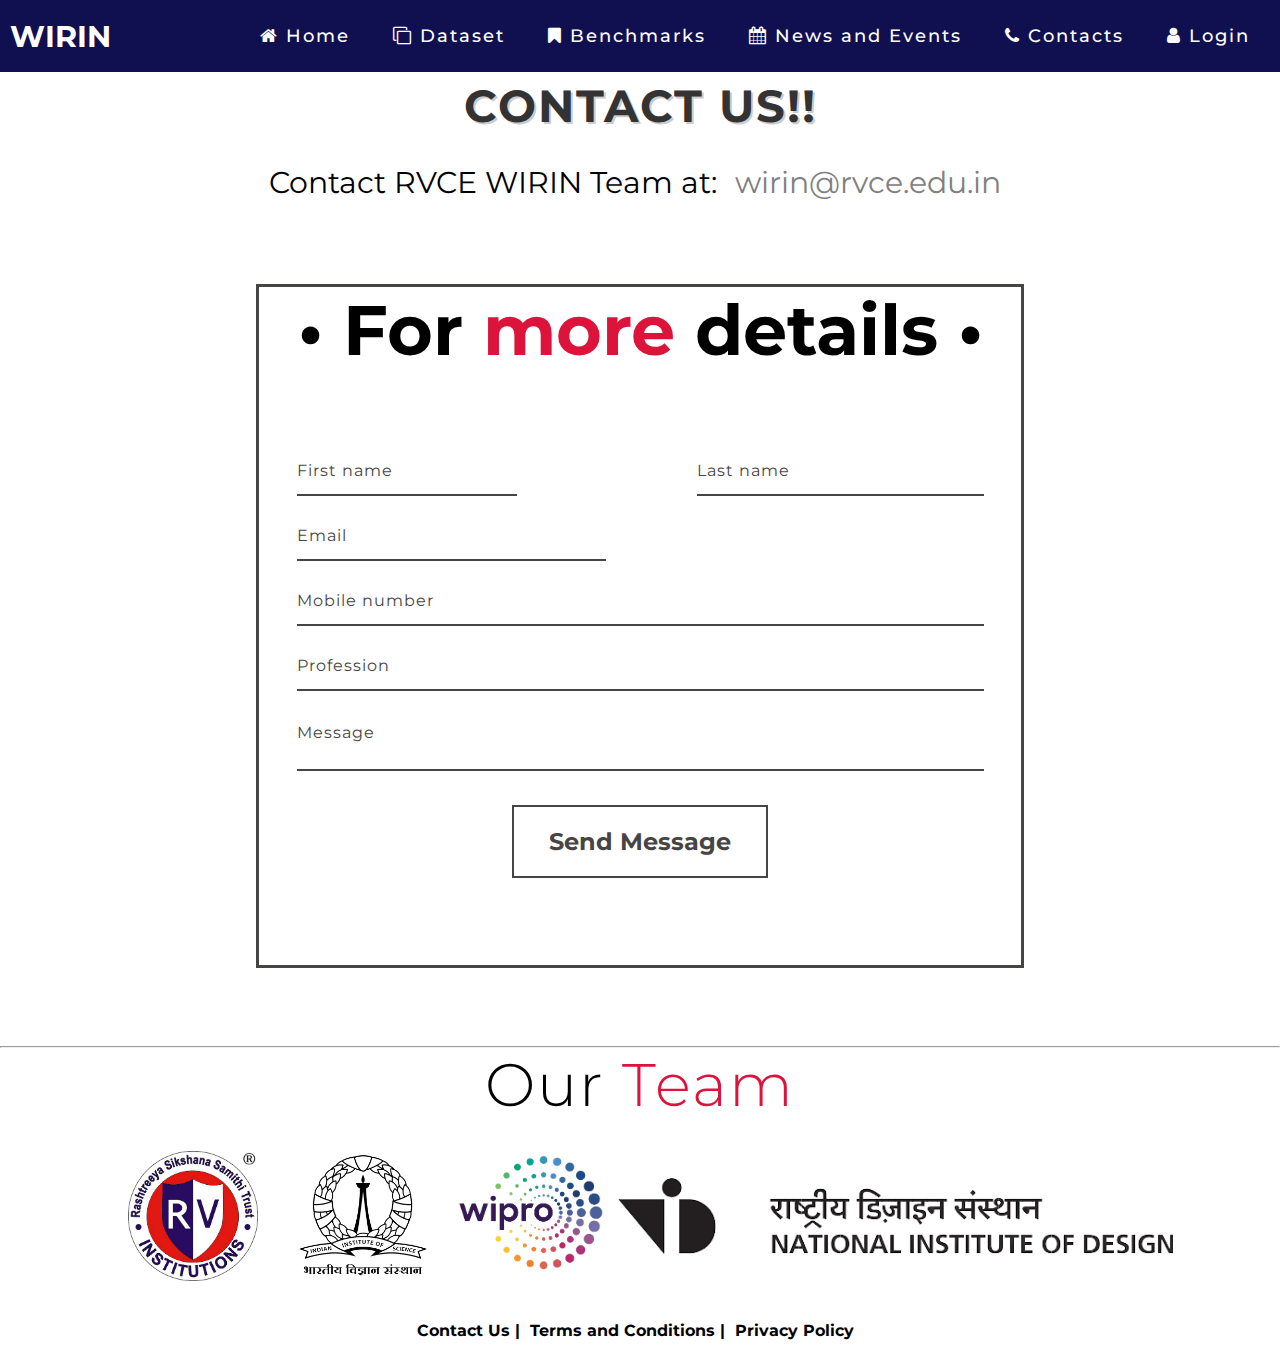
<file: contacts.html>
<!DOCTYPE html>
<html lang="en">

<head>
  <meta charset="UTF-8">
  <!-- <meta name="viewport" content="width=device-width, initial-scale=1.0"> -->
  <link rel="stylesheet" href="https://cdnjs.cloudflare.com/ajax/libs/font-awesome/4.7.0/css/font-awesome.min.css">
  <link
      rel="stylesheet"
      href="https://cdn.jsdelivr.net/npm/swiper/swiper-bundle.min.css"
    />
  <link rel="stylesheet" href="css/contacts.css">
  <title>Contact us!</title>
</head>

<body>
    
      
  <!-- Header -->
  <section id="header">
    <div class="header container2">
      <div class="nav-bar">
        <div class="brand">
          <a href="#hero">
            <h1>WIRIN<span></span></h1>
          </a>
        </div>
        <div class="nav-list">
          <!-- <div class="hamburger">
            <div class="bar"></div>
          </div> -->
          <ul>
            <li><a href="index.html" data-after="Home"><i class = "fa fa-home"></i>  Home</a></li>
            <!-- <li><a href="details.html" data-after="Service"><i class = "fa fa-clone"></i>  Dataset</a> -->
            <li><a href = "#"><i class = "fa fa-clone"></i>   Dataset</a>
              <div class = "sub_menu" id = "abc">
                  <ul>
                      <li><a href = "details.html">Details</a></li><br>
                      <li><a href = "download.html">Download</a></li>
                  </ul>
              </div>
              </li>
            <li><a href="#projects" data-after="Projects"><i class = "fa fa-bookmark"></i>  Benchmarks</a></li>
            <li><a href="#about" data-after="About"><i class = "fa fa-calendar"></i>  News and Events</a></li>
            <li><a href="#contact" data-after="Contact"><i class = "fa fa-phone"></i>  Contacts</a></li>
            <li><a href="login.html" data-after="Contact"><i class = "fa fa-user"></i>  Login</a></li>
          </ul>
        </div>
      </div>
    </div>
  </section>
  <!-- End Header -->
<br><br><br><br><br><br>
  <h1 style="font-size: 45px; text-transform: uppercase; text-align: center; color: #333; text-shadow: 2px 2px #ccc; letter-spacing: 2px;">
    Contact us!!
   </h1>
   <br><br>
   <div class="center-text">
    <span>Contact RVCE WIRIN Team at:   <a href="mailto:wirin@rvce.edu.in" class="button">wirin@rvce.edu.in</a></span>
  </div>
  <!-- Hero Section  -->
  <!-- <section id="hero">
    <div class="hero container2">
      <div>
        <h1>National <span></span></h1>
        <h1>Dataset <span></span></h1>
        <a href="#projects" type="button" class="cta">About us</a>
      </div>
    </div>
  </section> -->
  <!-- End Hero Section  -->
  <!-- <p>Want to check out and download the datasets directly? <a href = "download.html">Download</a></p> -->
  <br><br><br><br><br><br>
  
  <div id="container_form">
    <h1 style="text-align: center; font-size: 70px;">&bull; For <span style="color: crimson;">more</span> details &bull;</h1>
    
    <!-- <div class="icon_wrapper">
      <svg class="icon" viewBox="0 0 145.192 145.192">
        <path d="M126.82,32.694c-2.804,0-5.08,2.273-5.08,5.075v2.721c-1.462,0-2.646,1.185-2.646,2.647v1.995    c0,1.585,1.286,2.873,2.874,2.873h20.577c1.462,0,2.646-1.185,2.646-2.647v-3.041c0-1.009-0.816-1.825-1.823-1.825v-2.722    c0-2.802-2.276-5.075-5.079-5.075h-1.985v-3.829c0-3.816-3.095-6.912-6.913-6.912h-0.589h-20.45c0-2.67-2.164-4.835-4.833-4.835    H56.843c-2.67,0-4.835,2.165-4.835,4.835H34.356v-3.384h-9.563v3.384v1.178h-7.061v1.416c-2.67,0.27-10.17,1.424-13.882,5.972    c-1.773,2.17-2.44,4.791-1.983,7.793c0.463,3.043,1.271,6.346,2.128,9.841c2.354,9.616,5.024,20.515,0.549,28.077    C2.647,79.44-3.125,90.589,2.201,99.547c4.123,6.935,13.701,10.44,28.5,10.44c1.186,0,2.405-0.023,3.658-0.068v9.028h-0.296    c-2.516,0-4.558,2.039-4.558,4.558v4.566h100.04v-4.564c0-2.519-2.039-4.558-4.558-4.558h-0.297V84.631h0.297    c2.519,0,4.558-2.037,4.558-4.556v-0.009c0-2.516-2.039-4.556-4.556-4.556l-36.786-0.009V61.973c0-2.193-1.777-3.971-3.972-3.971    v-4.711h0.456c1.629,0,2.952-1.32,2.952-2.949h14.227V34.459h1.658c2.672,0,4.834-2.165,4.834-4.834h20.45v3.069H126.82z     M34.06,75.511c-2.518,0-4.558,2.04-4.558,4.556v0.009c0,2.519,2.042,4.556,4.558,4.556h0.296v24.12l-0.042-1.168    c-15.994,0.574-26.122-2.523-30.106-9.229C-0.464,90.5,4.822,80.347,6.55,77.423c4.964-8.382,2.173-19.774-0.29-29.825    c-0.843-3.442-1.639-6.696-2.088-9.638c-0.354-2.35,0.129-4.3,1.484-5.958c3.029-3.714,9.509-4.805,12.076-5.1v1.233h7.061v1.49    v2.684c-2.403,1.114-4.153,2.997-4.676,5.237H18.15c-0.584,0-1.056,0.474-1.056,1.056v0.83c0,0.584,0.475,1.056,1.056,1.056h1.984    c0.561,2.18,2.304,3.999,4.658,5.092v0.029c0,0-2.282,20.823,16.479,22.099v1.102c0,1.177,0.955,2.133,2.133,2.133h3.297    c1.178,0,2.133-0.956,2.133-2.133V50.135c0-1.177-0.955-2.132-2.133-2.132h-3.297c-1.178,0-2.133,0.955-2.133,2.132    c-1.575-0.235-5.532-1.17-6.635-4.547c2.36-1.092,4.109-2.913,4.669-5.097h1.308c0.722,0,1.309-0.584,1.309-1.308v-0.578    c0-0.584-0.475-1.056-1.056-1.056h-1.539c-0.542-2.332-2.416-4.271-4.968-5.363v-2.559h17.651c0,2.67,2.166,4.835,4.836,4.835 h2.392v15.88h13.639c0,1.629,1.321,2.949,2.951,2.949h0.899v4.711c-2.194,0-3.972,1.778-3.972,3.971v13.529L34.06,75.511z     M95.188,101.78c0,8.655-7.012,15.665-15.664,15.665c-8.653,0-15.667-7.01-15.667-15.665c0-8.647,7.014-15.664,15.667-15.664    C88.177,86.116,95.188,93.132,95.188,101.78z M97.189,45.669h-9.556c0-0.896-0.726-1.62-1.619-1.62H74.494    c-0.896,0-1.621,0.727-1.621,1.62h-8.967v-11.21h33.283V45.669z"></path>
        <path d="M70.865,101.78c0,4.774,3.886,8.657,8.66,8.657c4.774,0,8.657-3.883,8.657-8.657c0-4.773-3.883-8.656-8.657-8.656    C74.751,93.124,70.865,97.006,70.865,101.78z"></path>
      </svg>
    </div> -->
    <form action="https://formsubmit.co/your@email.com" method="post" id="contact_form">
      <div class="fname">
        <label for="fname"></label>
        <input type="text" placeholder="First name" name="fname" id="name_input" required>
      </div>
      <div class="lname">
        <label for="lname"></label>
        <input type="text" placeholder="Last name" name="lname" id="name_input" required>
      </div>
      <div class="email">
        <label for="email"></label>
        <input type="email" placeholder="Email" name="email" id="email_input" required>
      </div>
      <div class="telephone">
        <label for="name"></label>
        <input type="text" placeholder="Mobile number" name="telephone" id="telephone_input" required>
      </div>
      <div class="profession">
        <label for="profession"></label>
        <input type="text" placeholder="Profession" name="profession" id="profession" required>
      </div>
      <!-- <div class="subject">
        <label for="subject"></label>
        <select placeholder="Subject line" name="subject" id="subject_input" required>
          <option disabled hidden selected>Subject line</option>
          <option style="padding-bottom: 10px;">Regarding Downloads</option>
          <br />
          <option>About organisation</option>
          <br />
          <option>Doubt</option>
        </select>
      </div> -->
      <div class="message">
        <label for="message"></label>
        <textarea name="message" placeholder="Message" id="message_input" cols="0" rows="0" required></textarea>
      </div>
      <div class="submit">
        <input type="submit" value="Send Message" id="form_button" />
      </div>
    </form><!-- // End form -->
  </div><!-- // End #container -->
  
  
  <br><br><br><br><br><br>
  <!-- Footer -->
  <hr style="color: rgb(16, 16, 80);">
  <div class="projects-header">
    <h1 class="section-title">Our <span>Team</span></h1>
  </div>
  <!-- Footer -->
  <footer class="footer">
    
    <div class="logo-container">
      <img src="img/rvce_correct.png" alt="logo 1" class="logo">
      <img src="img/iisc_correct.png" alt="logo 3" class="logo">
      <img src="img/wipro_correct.png" alt="logo 2" class="logo">
      <img src="img/nid_correct.png" alt="logo 4" class="logo">
    </div>
    <br><br><br>
 
  </footer>
  <div class="footer-links">
    <a href="mailto:wirin@rvce.edu.in">Contact Us | </a>
    <a href="https://docs.google.com/document/d/1EJlkxEllP2Xn_U6OZWjRUSxULB77M4xt4JRkkfniro8/edit?usp=sharing" target="_blank">Terms and Conditions | </a>
    <a href="https://docs.google.com/document/d/1Oh2g50tcgIFOVc85jfqQmcHLMD9ecF_DIDX6hFZc_U0/edit?usp=sharing" target="_blank">Privacy Policy</a>
  </div>
  <!-- End Footer -->
  <script src="js/app.js"></script>
</body>

</html>
</file>
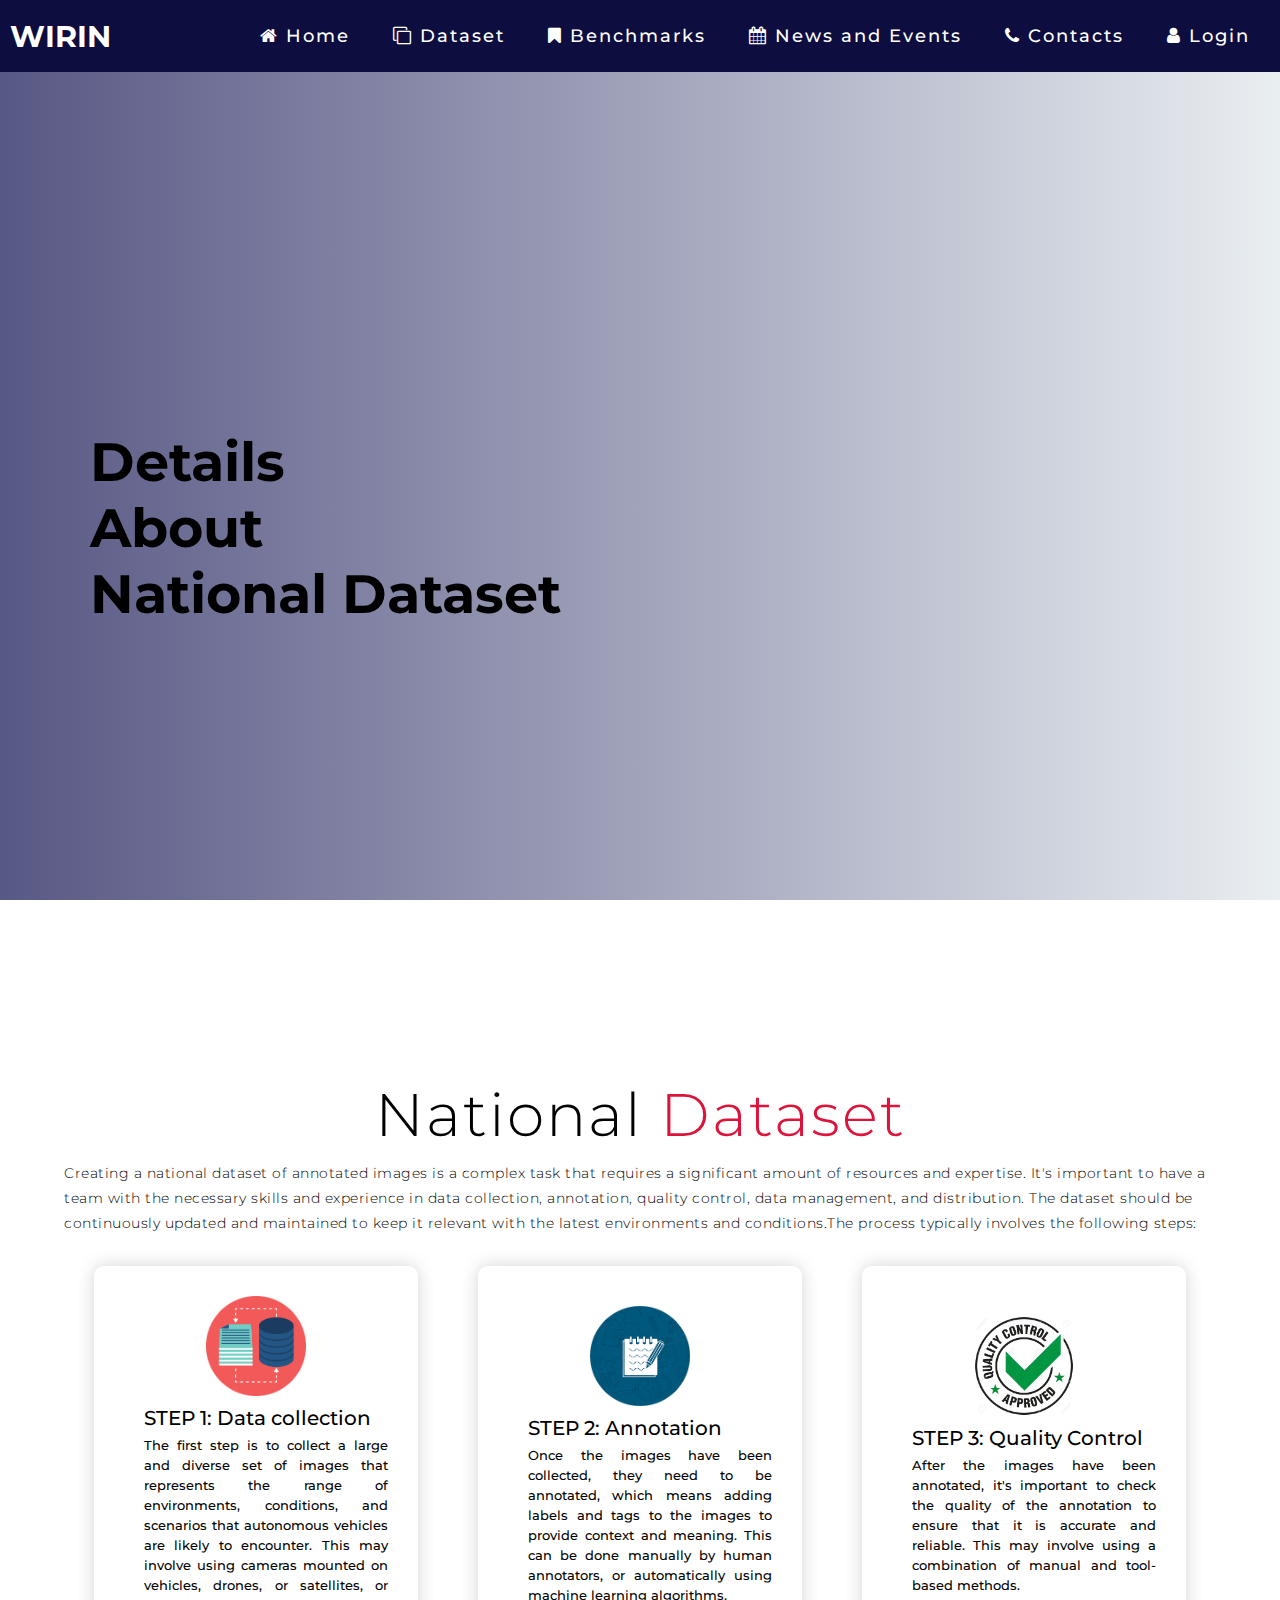
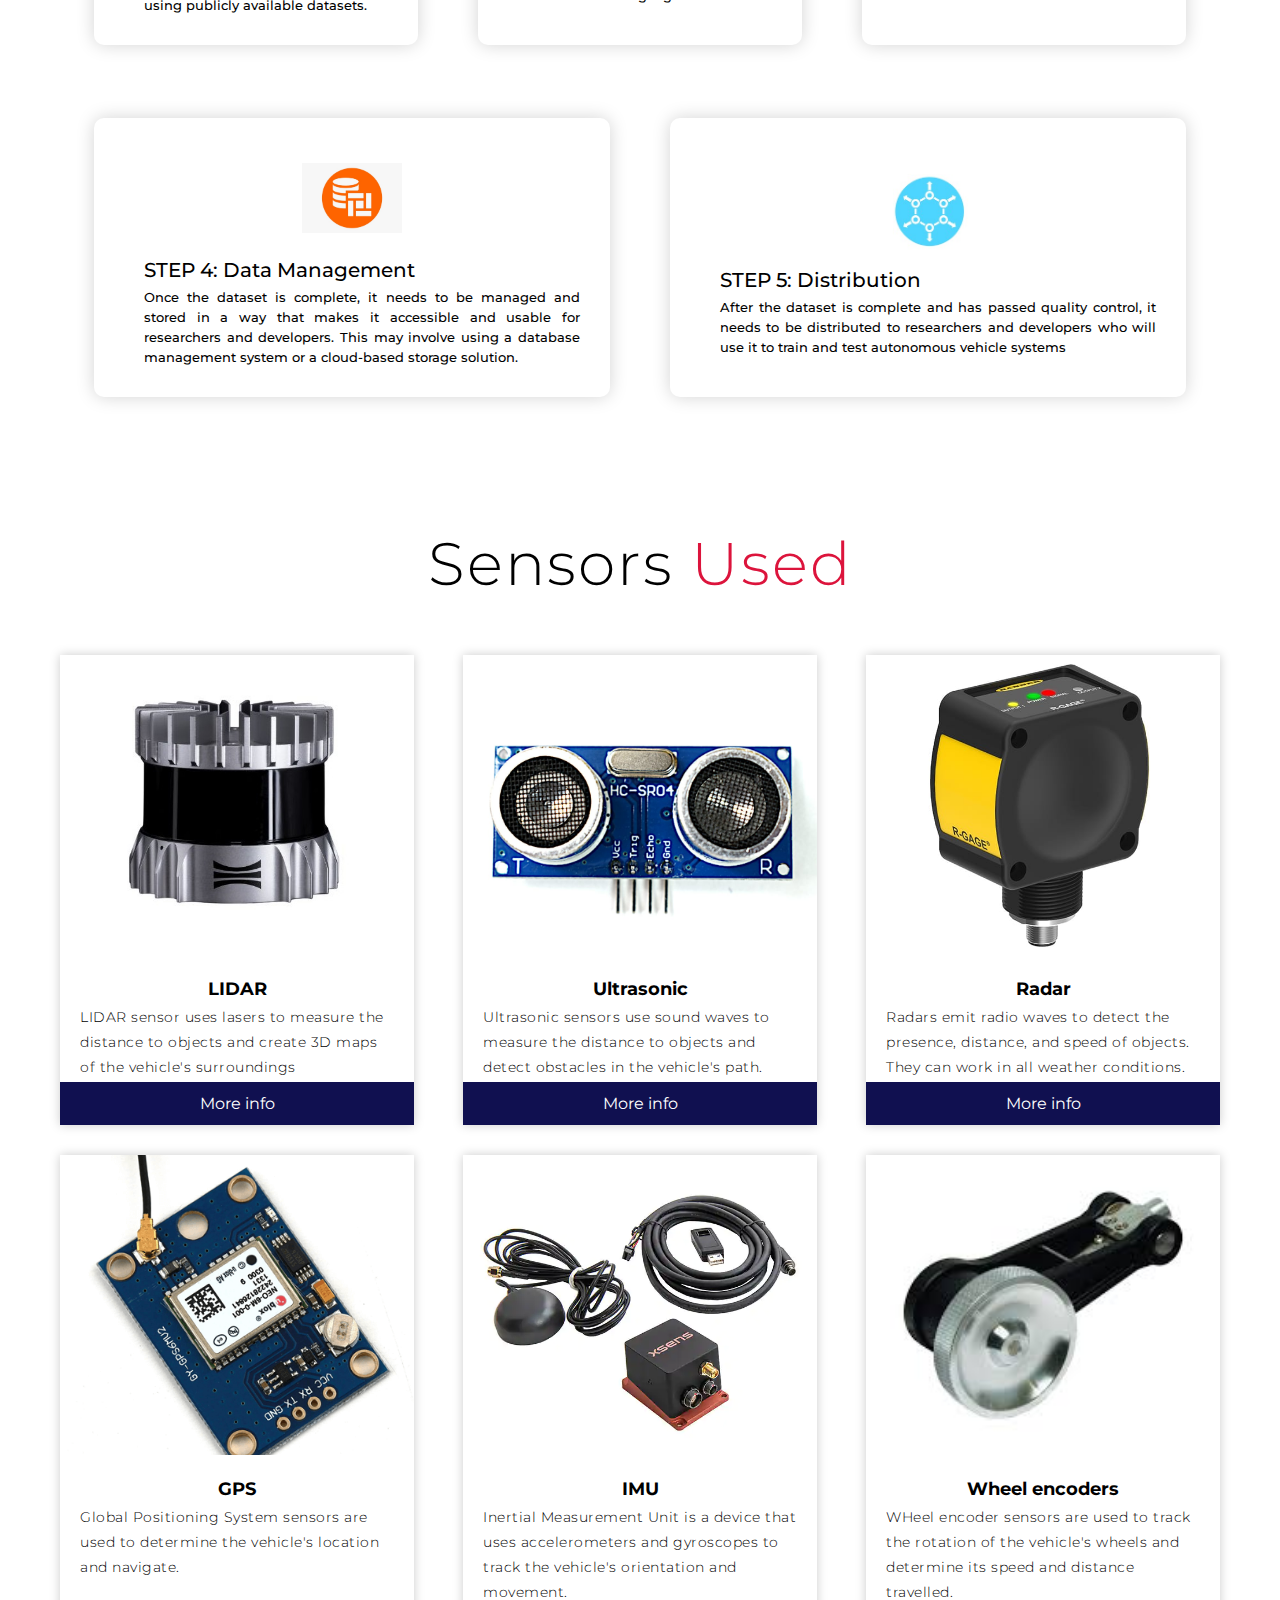
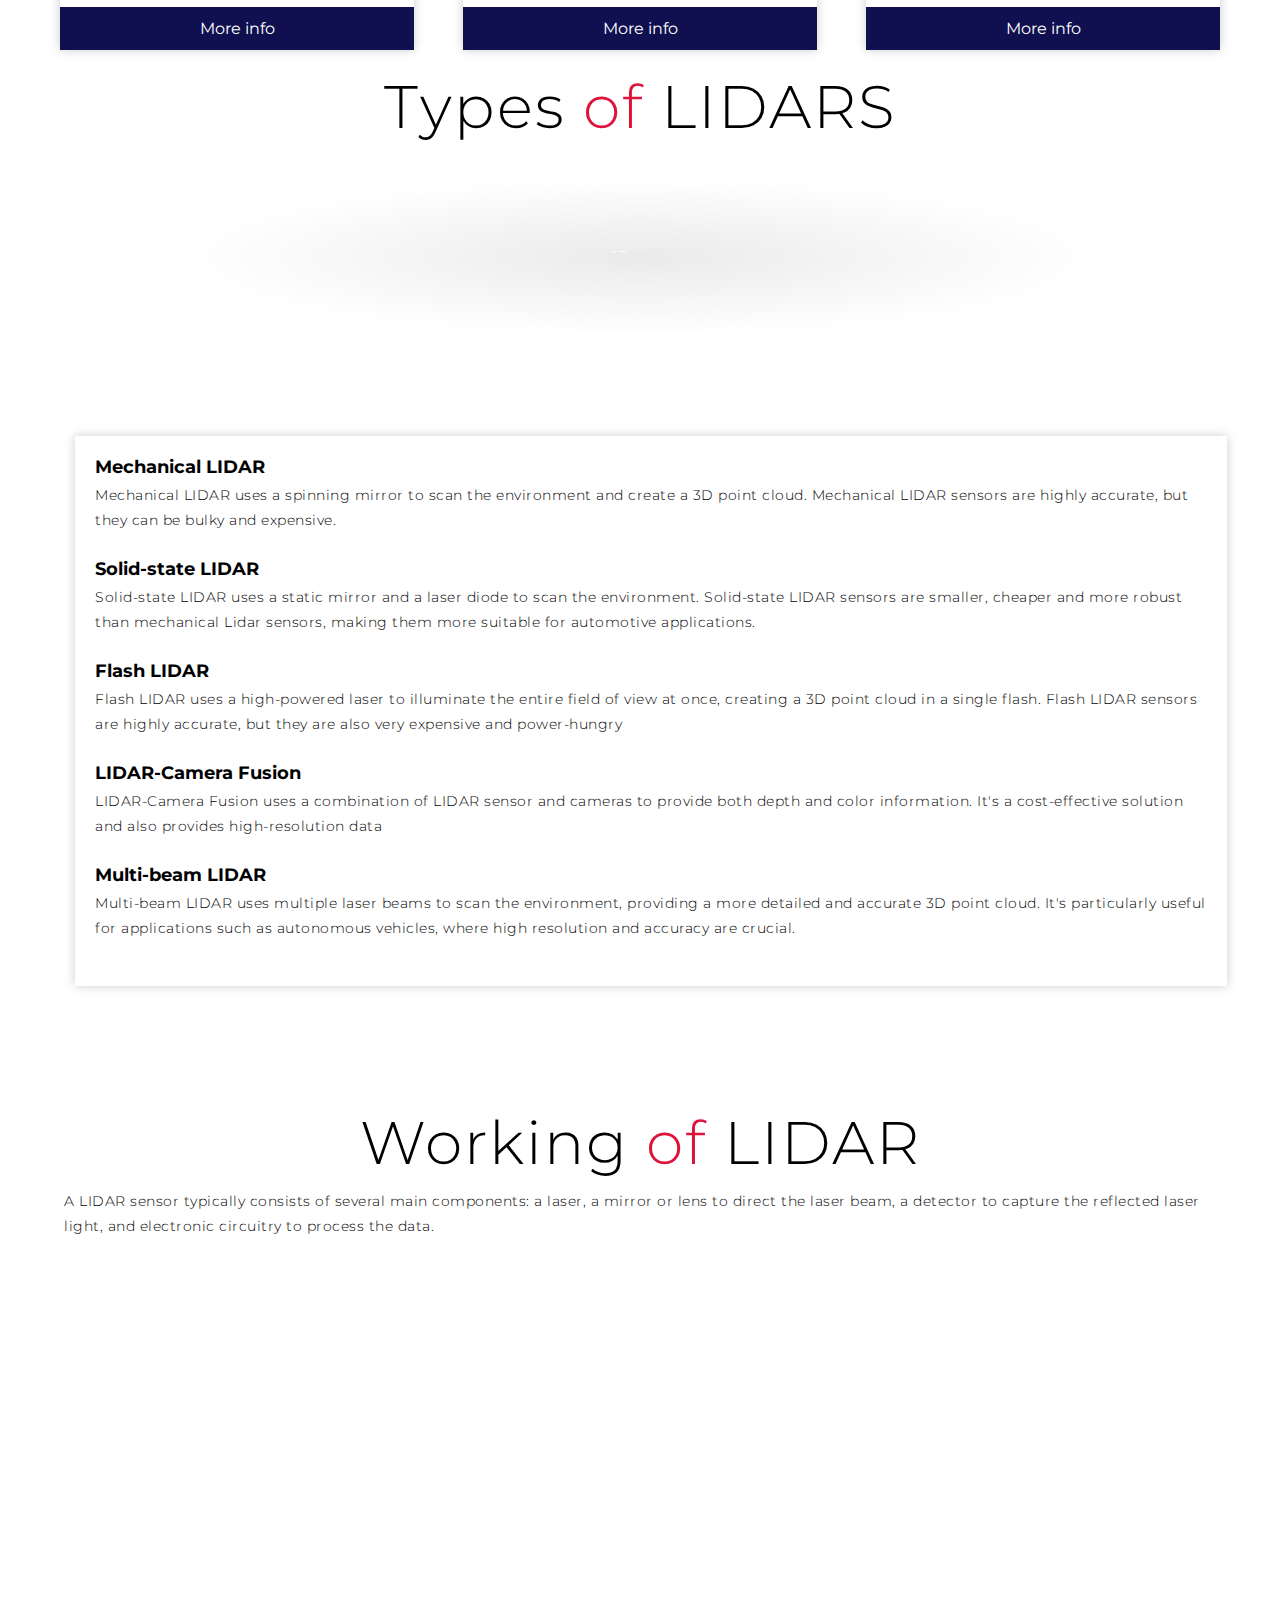
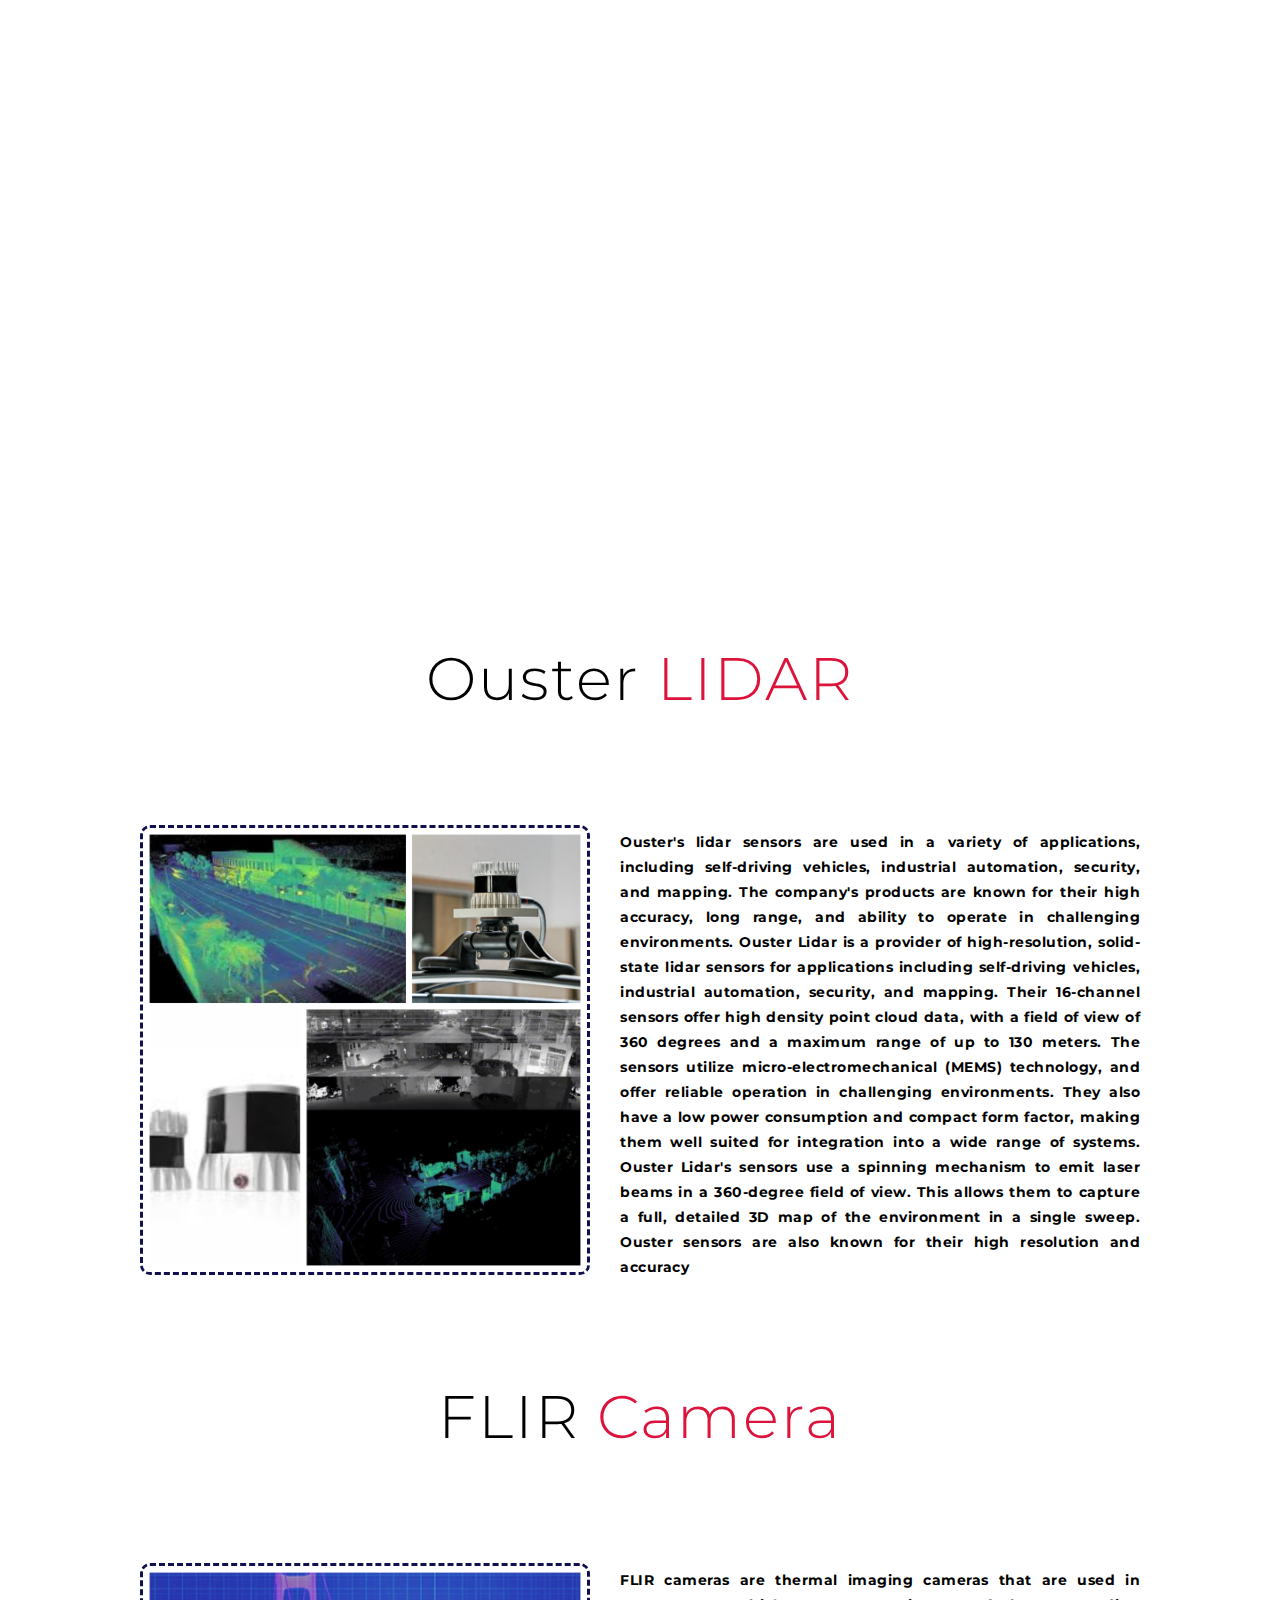
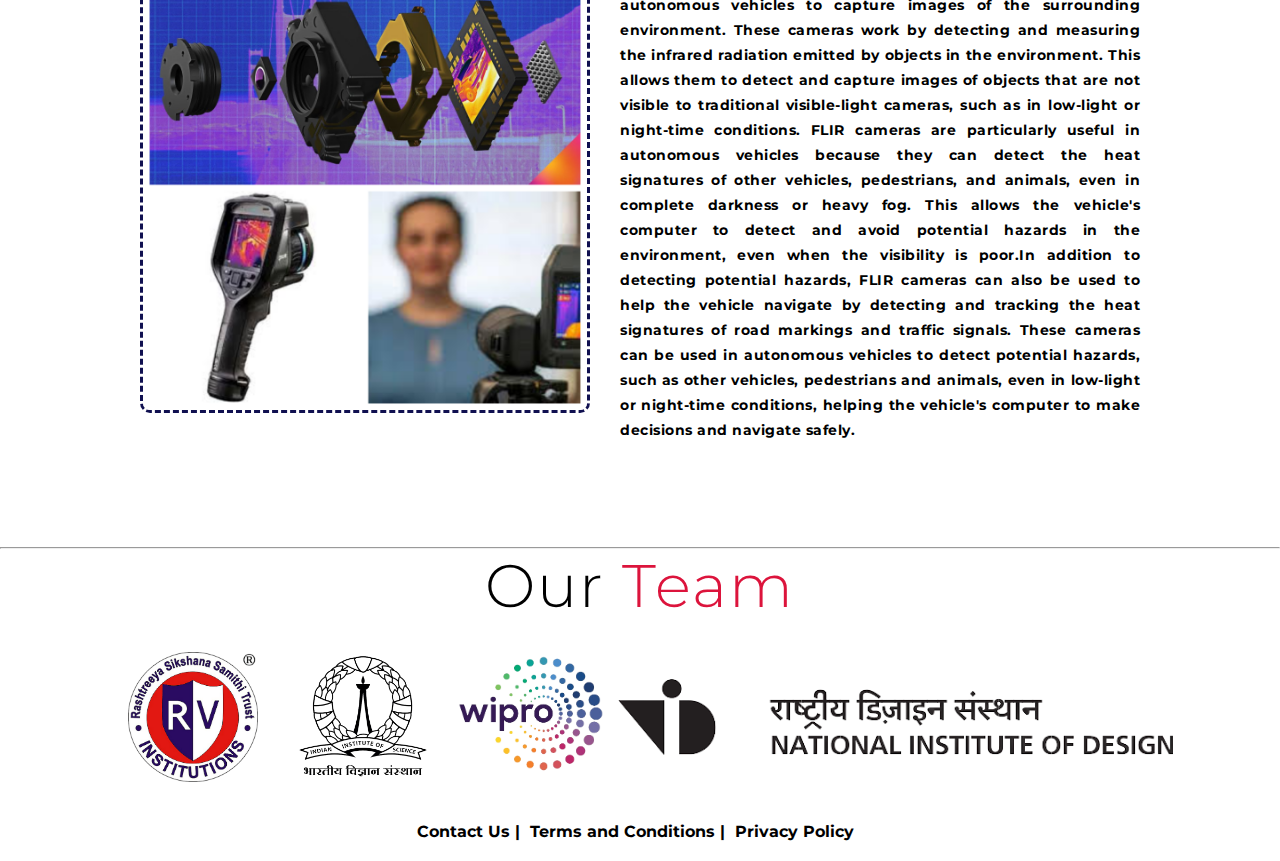
<file: details.html>
<!DOCTYPE html>
<html lang="en">

<head>
  <meta charset="UTF-8">
  <!-- <meta name="viewport" content="width=device-width, initial-scale=1.0"> -->
  <link rel="stylesheet" href="https://cdnjs.cloudflare.com/ajax/libs/font-awesome/4.7.0/css/font-awesome.min.css">
  <link
      rel="stylesheet"
      href="https://cdn.jsdelivr.net/npm/swiper/swiper-bundle.min.css"
    />
  <link rel="stylesheet" href="css/details.css">
  <title>Dataset details</title>
</head>

<body>
    
  <!--   -->
  <!-- Header -->
  <section id="header">
    <div class="header container2">
      <div class="nav-bar">
        <div class="brand">
          <a href="#hero">
            <h1>WIRIN<span></span></h1>
          </a>
        </div>
        <div class="nav-list">
          <!-- <div class="hamburger">
            <div class="bar"></div>
          </div> -->
          <ul>
            <li><a href="index.html" data-after="Home"><i class = "fa fa-home"></i>  Home</a></li>
            <!-- <li><a href="details.html" data-after="Service"><i class = "fa fa-clone"></i>  Dataset</a> -->
            <li><a href = "#"><i class = "fa fa-clone"></i>  Dataset</a>
              <div class = "sub_menu" id = "abc">
                  <ul>
                      <li><a href = "details.html">Details</a></li><br>
                      <li><a href = "download.html">Download</a></li>
                  </ul>
              </div>
              </li>
            <li><a href="#projects" data-after="Projects"><i class = "fa fa-bookmark"></i>  Benchmarks</a></li>
            <li><a href="#about" data-after="About"><i class = "fa fa-calendar"></i>  News and Events</a></li>
            <li><a href="contacts.html" data-after="Contact"><i class = "fa fa-phone"></i>  Contacts</a></li>
            <li><a href="login.html" data-after="Contact"><i class = "fa fa-user"></i>  Login</a></li>
          </ul>
        </div>
      </div>
    </div>
  </section>
  <!-- End Header -->
<br><br><br><br><br><br>

  <!-- Hero Section  -->
  <section id="hero">
    <div class="hero container2">
      <div>
        <h1>Details <span></span></h1>
        <h1>About <span></span></h1>
        <h1>National Dataset</span></h1>
        <!-- <a href="#about" type="button" class="cta">Dataset overview</a> -->
      </div>
      </div>
  </section>
  <!-- End Hero Section  -->
  <!--national Dataset-->
  <section id="contact">
    <div class="contact container">
      <div>
        <h1 class="section-title">National <span>Dataset</span></h1>
        <p>Creating a national dataset of annotated images is a complex task that requires a significant amount of resources and expertise. It's important to have a team with the necessary skills and experience in data collection, annotation, quality control, data management, and distribution. The dataset should be continuously updated and maintained to keep it relevant with the latest environments and conditions.The process typically involves the following steps:</p>
      </div>
      <div class="contact-items">
        <div class="contact-item">
         <div class="icon"><img src="img/Dataset_collection.png" /></div>
          <div class="contact-info">
            <h1>STEP 1: Data collection</h1>
            
           <h2>The first step is to collect a large and diverse set of images that represents the range of environments, conditions, and scenarios that autonomous vehicles are likely to encounter. This may involve using cameras mounted on vehicles, drones, or satellites, or using publicly available datasets. </h2>
            
          </div>
        </div>
        <div class="contact-item">
         <div class="icon"><img src="img/Annotaions.png" /></div>
          <div class="contact-info">
            <h1>STEP 2: Annotation</h1>
            
            
            <h2>Once the images have been collected, they need to be annotated, which means adding labels and tags to the images to provide context and meaning. This can be done manually by human annotators, or automatically using machine learning algorithms. </h2>
            
          </div>
        </div>
        <div class="contact-item">
         <div class="icon"><img src="img/Quality_Control.webp" /></div>
          <div class="contact-info">
            <h1>STEP 3: Quality Control</h1>
            <h2>After the images have been annotated, it's important to check the quality of the annotation to ensure that it is accurate and reliable. This may involve using a combination of manual and tool-based methods. </h2>
          </div>
        </div>
      </div>
      <br>
      <div class="contact-items">
        <div class="contact-item">
          <div class="icon"><img src="img/data management.jpeg" /></div>
          <div class="contact-info">
            <h1>STEP 4: Data Management</h1>
           <h2>Once the dataset is complete, it needs to be managed and stored in a way that makes it accessible and usable for researchers and developers. This may involve using a database management system or a cloud-based storage solution. </h2>
            
          </div>
        </div>
        <div class="contact-item">
        <div class="icon"><img src="img/Distribution.jpg" /></div>
          <div class="contact-info">
            <h1>STEP 5: Distribution</h1>
            <h2>After the dataset is complete and has passed quality control, it needs to be distributed to researchers and developers who will use it to train and test autonomous vehicle systems</h2>
            
          </div>
        </div>
        
      </div>
    </div>
  </section>
  <!--end of nationam dataset-->
  
  <div class="projects-header">
    <h1 class="section-title">Sensors<span> Used</span></h1>
  </div>
  <div class="card-container">
    
    <div class="card">
      <img src="img/lidar.jpg" alt="image2">
      <div class="card-text" target="_blank">
        <h2>LIDAR</h2>
        <p>LIDAR sensor uses lasers to measure the distance to objects and create 3D maps of the vehicle's surroundings

        </p>
      </div>
      
        <a href="https://en.wikipedia.org/wiki/Lidar" class = "card-button" target="_blank">More info</a>
        
    </div>
    <div class="card">
      <img src="img/ultrasonic.jpeg" alt="image1">
      <div class="card-text">
        <h2> Ultrasonic</h2>
        <p>Ultrasonic sensors use sound waves to measure the distance to objects and detect obstacles in the vehicle's path.

        </p>
      </div>
        <a href="https://en.wikipedia.org/wiki/Ultrasonic_transducer" class = "card-button" target="_blank">More info</a>
    
    </div>
    <div class="card">
      <img src="img/radar.jpeg" alt="image3">
      <div class="card-text">
        <h2>Radar</h2>
        <p>  Radars emit radio waves to detect the presence, distance, and speed of objects. They can work in all weather conditions.

            <br><br>
        </p>
      </div>
        <a href="https://en.wikipedia.org/wiki/Radar" class = "card-button" target="_blank">More info</a>
    
    </div>
    <div class="card">
      <img src="img/gps" alt="image3">
      <div class="card-text">
        <h2>GPS</h2>
        <p> Global Positioning System sensors are used to determine the vehicle's location and navigate.
            <br><br>
        </p>
      </div>
        <a href="https://en.wikipedia.org/wiki/Global_Positioning_System" class = "card-button" target="_blank">More info</a>
    
    </div>
    <div class="card">
      <img src="img/imu.webp" alt="image3">
      <div class="card-text">
        <h2>IMU</h2>
        <p> Inertial Measurement Unit is a device that uses accelerometers and gyroscopes to track the vehicle's orientation and movement.
            <br><br>
        </p>
      </div>
        <a href="https://en.wikipedia.org/wiki/Inertial_measurement_unit" class = "card-button" target="_blank">More info</a>
    
    </div>
    <div class="card">
      <img src="img/encoder.jpeg" alt="image3">
      <div class="card-text">
        <h2>Wheel encoders</h2>
        <p>WHeel encoder sensors are used to track the rotation of the vehicle's wheels and determine its speed and distance travelled.
            <br><br>
        </p>
      </div>
        <a href="https://docs.idew.org/code-robotics/references/physical-inputs/wheel-encoders" class = "card-button" target="_blank">More info</a>
    
    </div>
  </div>
 
  
<!--ladar-->
<div class="projects-header">
  <h1 class="section-title">Types<span> of</span> LIDARS</h1>
</div>
<br><br><br><br><br><br><br><br>
<div id="drag-container">
  <div id="spin-container">
    <!-- Add your images (or video) here -->
    <img src="img/lidar.jpg" alt="">
    <img src="img/mechanical lidar.png" alt="">
    <img src="img/solid state lidar.jpg" alt="">
    <img src="img/flash lidar.png" alt="">
    <img src="img/lidar camera.jpg" alt="">
    <img src="img/multi beam ladar.webp" alt="">
    
    
    

    <!-- Example add video  -->
    

    <!-- Text at center of ground -->
    <p>3D Tiktok Carousel</p>
  </div>
  <div id="ground"></div>
</div>

<div id="music-container"></div>









<!-- github corner (https://github.com/tholman/github-corners) -->
<!-- <a href="https://github.com/HoangTran0410/3DCarousel" target="_blank" class="github-corner" aria-label="View source on GitHub"><svg width="80" height="80" viewBox="0 0 250 250" style="fill:#fff; color:#000; position: absolute; top: 0; border: 0; right: 0;" aria-hidden="true"><path d="M0,0 L115,115 L130,115 L142,142 L250,250 L250,0 Z"></path><path d="M128.3,109.0 C113.8,99.7 119.0,89.6 119.0,89.6 C122.0,82.7 120.5,78.6 120.5,78.6 C119.2,72.0 123.4,76.3 123.4,76.3 C127.3,80.9 125.5,87.3 125.5,87.3 C122.9,97.6 130.6,101.9 134.4,103.2" fill="currentColor" style="transform-origin: 130px 106px;" class="octo-arm"></path><path d="M115.0,115.0 C114.9,115.1 118.7,116.5 119.8,115.4 L133.7,101.6 C136.9,99.2 139.9,98.4 142.2,98.6 C133.8,88.0 127.5,74.4 143.8,58.0 C148.5,53.4 154.0,51.2 159.7,51.0 C160.3,49.4 163.2,43.6 171.4,40.1 C171.4,40.1 176.1,42.5 178.8,56.2 C183.1,58.6 187.2,61.8 190.9,65.4 C194.5,69.0 197.7,73.2 200.1,77.6 C213.8,80.2 216.3,84.9 216.3,84.9 C212.7,93.1 206.9,96.0 205.4,96.6 C205.1,102.4 203.0,107.8 198.3,112.5 C181.9,128.9 168.3,122.5 157.7,114.1 C157.9,116.9 156.7,120.9 152.7,124.9 L141.0,136.5 C139.8,137.7 141.6,141.9 141.8,141.8 Z" fill="currentColor" class="octo-body"></path></svg></a><style>.github-corner:hover .octo-arm{animation:octocat-wave 560ms ease-in-out}@keyframes octocat-wave{0%,100%{transform:rotate(0)}20%,60%{transform:rotate(-25deg)}40%,80%{transform:rotate(10deg)}}@media (max-width:500px){.github-corner:hover .octo-arm{animation:none}.github-corner .octo-arm{animation:octocat-wave 560ms ease-in-out}}</style> -->
<br><br><br><br><br><br><br><br>

<div class="cardlidar">
  
  <div class="card-textlidar">
    <h2>Mechanical LIDAR</h2>
    <p>Mechanical LIDAR uses a spinning mirror to scan the environment and create a 3D point cloud. Mechanical LIDAR sensors are highly accurate, but they can be bulky and expensive.
        <br><br>
    </p>
    <h2> Solid-state LIDAR</h2>
    <p>Solid-state LIDAR uses a static mirror and a laser diode to scan the environment. Solid-state LIDAR sensors are smaller, cheaper and more robust than mechanical Lidar sensors, making them more suitable for automotive applications.
        <br><br>
    </p>
    <h2>Flash LIDAR</h2>
    <p>Flash LIDAR uses a high-powered laser to illuminate the entire field of view at once, creating a 3D point cloud in a single flash. Flash LIDAR sensors are highly accurate, but they are also very expensive and power-hungry
        <br><br>
    </p>
    <h2> LIDAR-Camera Fusion</h2>
    <p>LIDAR-Camera Fusion uses a combination of LIDAR sensor and cameras to provide both depth and color information. It's a cost-effective solution and also provides high-resolution data
        <br><br>
    </p>
    <h2>Multi-beam LIDAR</h2>
    <p>Multi-beam LIDAR uses multiple laser beams to scan the environment, providing a more detailed and accurate 3D point cloud. It's particularly useful for applications such as autonomous vehicles, where high resolution and accuracy are crucial.

        <br><br>
    </p>
    
  </div>
    

</div>
<!--end of ladar-->
<!--working of ladar-->



<section id="contact">
  <div class="contact container">
    <div>
      <h1 class="section-title">Working <span>of</span> LIDAR</h1>
      <p>A LIDAR sensor typically consists of several main components: a laser, a mirror or lens to direct the laser beam, a detector to capture the reflected laser light, and electronic circuitry to process the data.</p>
      <div style='text-align:center; padding-top:justify'>
        <video id="myvideo" height=800 width= 1000 autoplay muted>
          <source src="img/working of ladar.mp4" type="video/mp4">
         
        </video>
        
        </div>
    </div>
  </div>
</section>

  <script>
    var video = document.getElementById("myvideo");
    var observer = new IntersectionObserver(function(entries) {
    if (entries[0].isIntersecting) {
      video.currentTime = 0;
      video.play();
    }
  });
  observer.observe(video);
  </script>
<!--end of working of ladar-->
<!--details about instruments-->
<section id="contact">
  <div class="contact container">
    <div>
      <h1 class="section-title">Ouster <span>LIDAR</span></h1>
      
    </div>
  </div>
</section>
<div class="containery"><!-- Main container -->
  <div class="img_overlay"></div><!-- overlay -->
    <img src="img/outster.png"/><!-- image -->
    
    <p class="animated slideInUp"> Ouster's lidar sensors are used in a variety of applications, including self-driving vehicles, industrial automation, security, and mapping. The company's products are known for their high accuracy, long range, and ability to operate in challenging environments.
      Ouster Lidar is a provider of high-resolution, solid-state lidar sensors for applications including self-driving vehicles, industrial automation, security, and mapping. Their 16-channel sensors offer high density point cloud data, with a field of view of 360 degrees and a maximum range of up to 130 meters. The sensors utilize micro-electromechanical (MEMS) technology, and offer reliable operation in challenging environments. They also have a low power consumption and compact form factor, making them well suited for integration into a wide range of systems.
      Ouster Lidar's sensors use a spinning mechanism to emit laser beams in a 360-degree field of view. This allows them to capture a full, detailed 3D map of the environment in a single sweep. Ouster sensors are also known for their high resolution and accuracy </p> <!-- description -->
</div>
</div>
<section id="contact">
  <div class="contact container">
    <div>
      <h1 class="section-title">FLIR <span>Camera</span></h1>
      
    </div>
  </div>
</section>
<!-- 2nd example -->
<div class="containery"><!-- Main container -->
  <div class="img_overlay"></div><!-- overlay -->
    <img src="img/flir.png"/><!-- image -->
    
    <p class="animated tada"> FLIR cameras are thermal imaging cameras that are used in autonomous vehicles to capture images of the surrounding environment. These cameras work by detecting and measuring the infrared radiation emitted by objects in the environment. This allows them to detect and capture images of objects that are not visible to traditional visible-light cameras, such as in low-light or night-time conditions.
FLIR cameras are particularly useful in autonomous vehicles because they can detect the heat signatures of other vehicles, pedestrians, and animals, even in complete darkness or heavy fog. This allows the vehicle's computer to detect and avoid potential hazards in the environment, even when the visibility is poor.In addition to detecting potential hazards, FLIR cameras can also be used to help the vehicle navigate by detecting and tracking the heat signatures of road markings and traffic signals.
These cameras can be used in autonomous vehicles to detect potential hazards, such as other vehicles, pedestrians and animals, even in low-light or night-time conditions, helping the vehicle's computer to make decisions and navigate safely.

 </p> <!-- description -->
</div>
</div>

<!--end-->
<!-- About Section -->




<!-- End About Section -->
  <br><br><br><br><br><br><br><br>
  <hr style="color: rgb(16, 16, 80);">
  <div class="projects-header">
    <h1 class="section-title">Our <span>Team</span></h1>
  </div>
  <!-- Footer -->
  <footer class="footer">
    
    <div class="logo-container">
      <img src="img/rvce_correct.png" alt="logo 1" class="logo">
      <img src="img/iisc_correct.png" alt="logo 3" class="logo">
      <img src="img/wipro_correct.png" alt="logo 2" class="logo">
      <img src="img/nid_correct.png" alt="logo 4" class="logo">
    </div>
    <br><br><br>
 
  </footer>
  <div class="footer-links">
    <a href="mailto:wirin@rvce.edu.in">Contact Us | </a>
    <a href="https://docs.google.com/document/d/1EJlkxEllP2Xn_U6OZWjRUSxULB77M4xt4JRkkfniro8/edit?usp=sharing" target="_blank">Terms and Conditions | </a>
    <a href="https://docs.google.com/document/d/1Oh2g50tcgIFOVc85jfqQmcHLMD9ecF_DIDX6hFZc_U0/edit?usp=sharing" target="_blank">Privacy Policy</a>
  </div>
  <!-- End Footer -->
  <script src="js/app.js"></script>
</body>

</html>
</file>
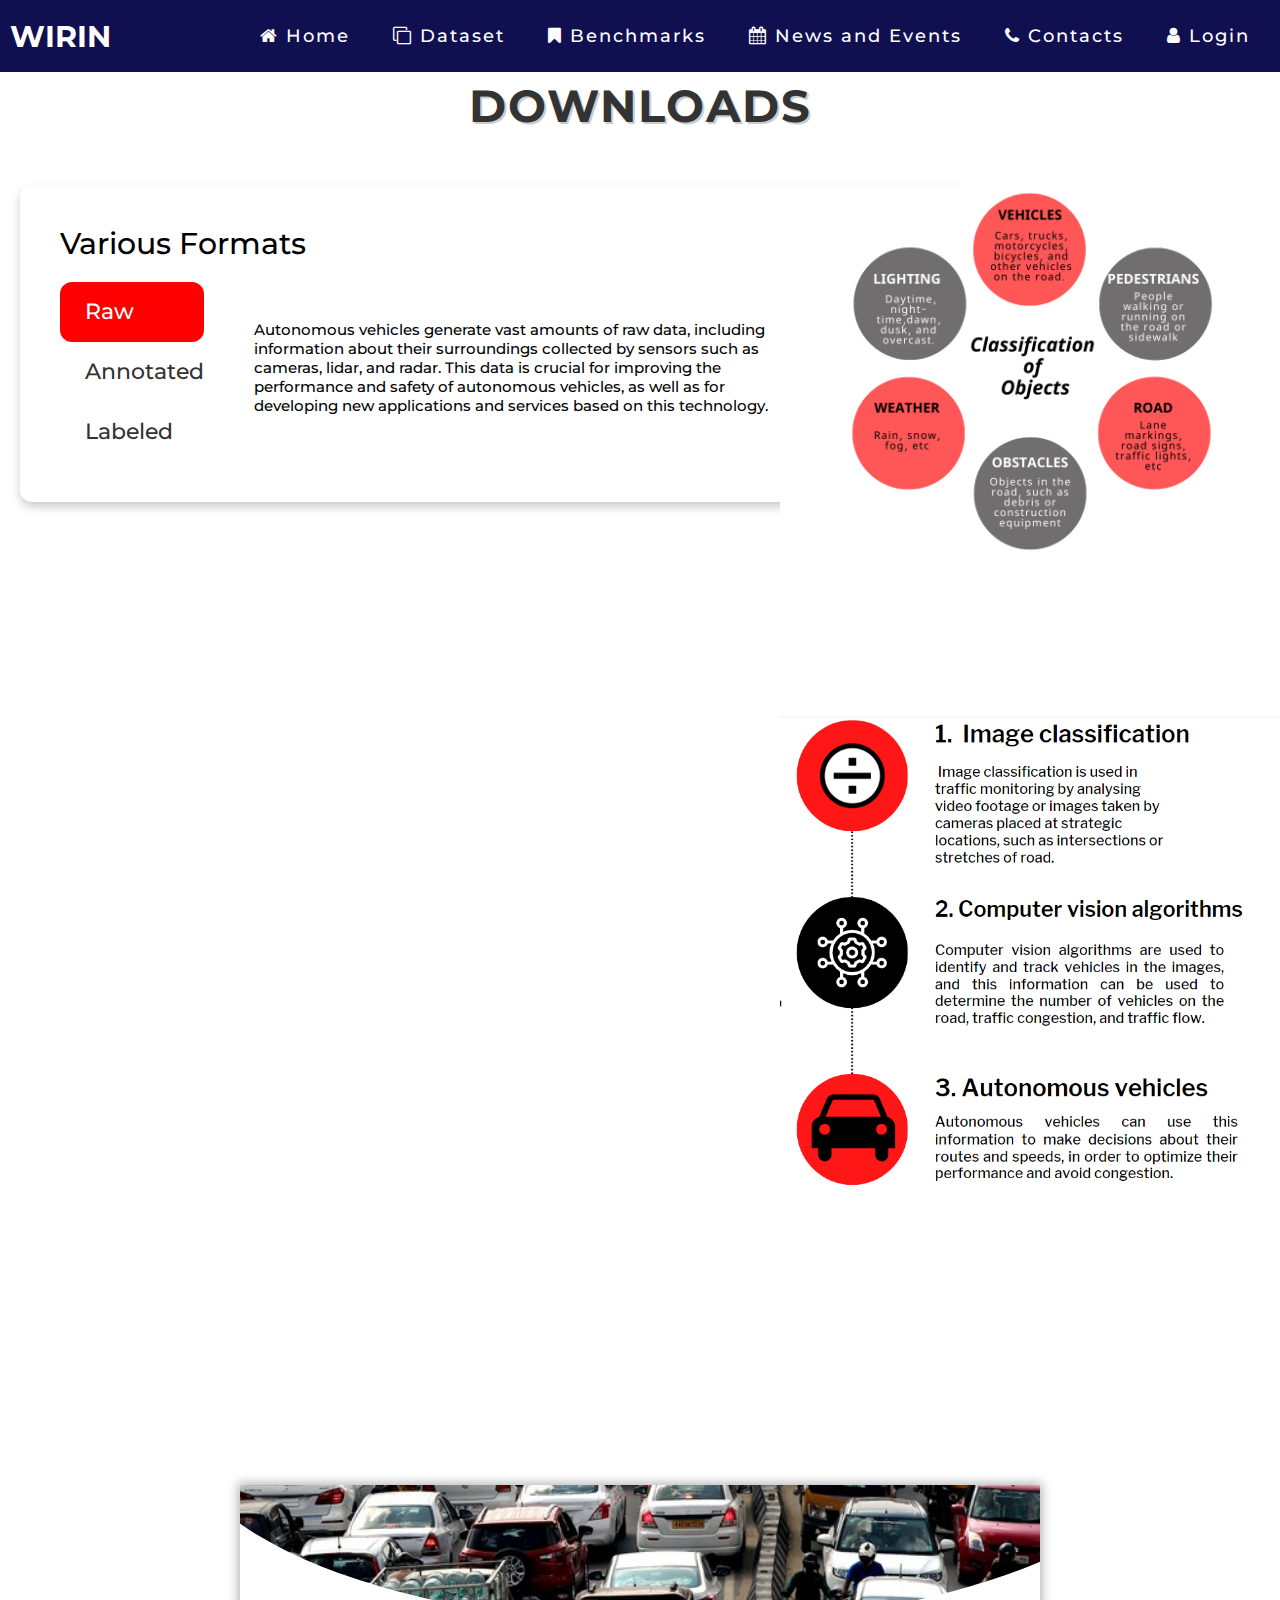
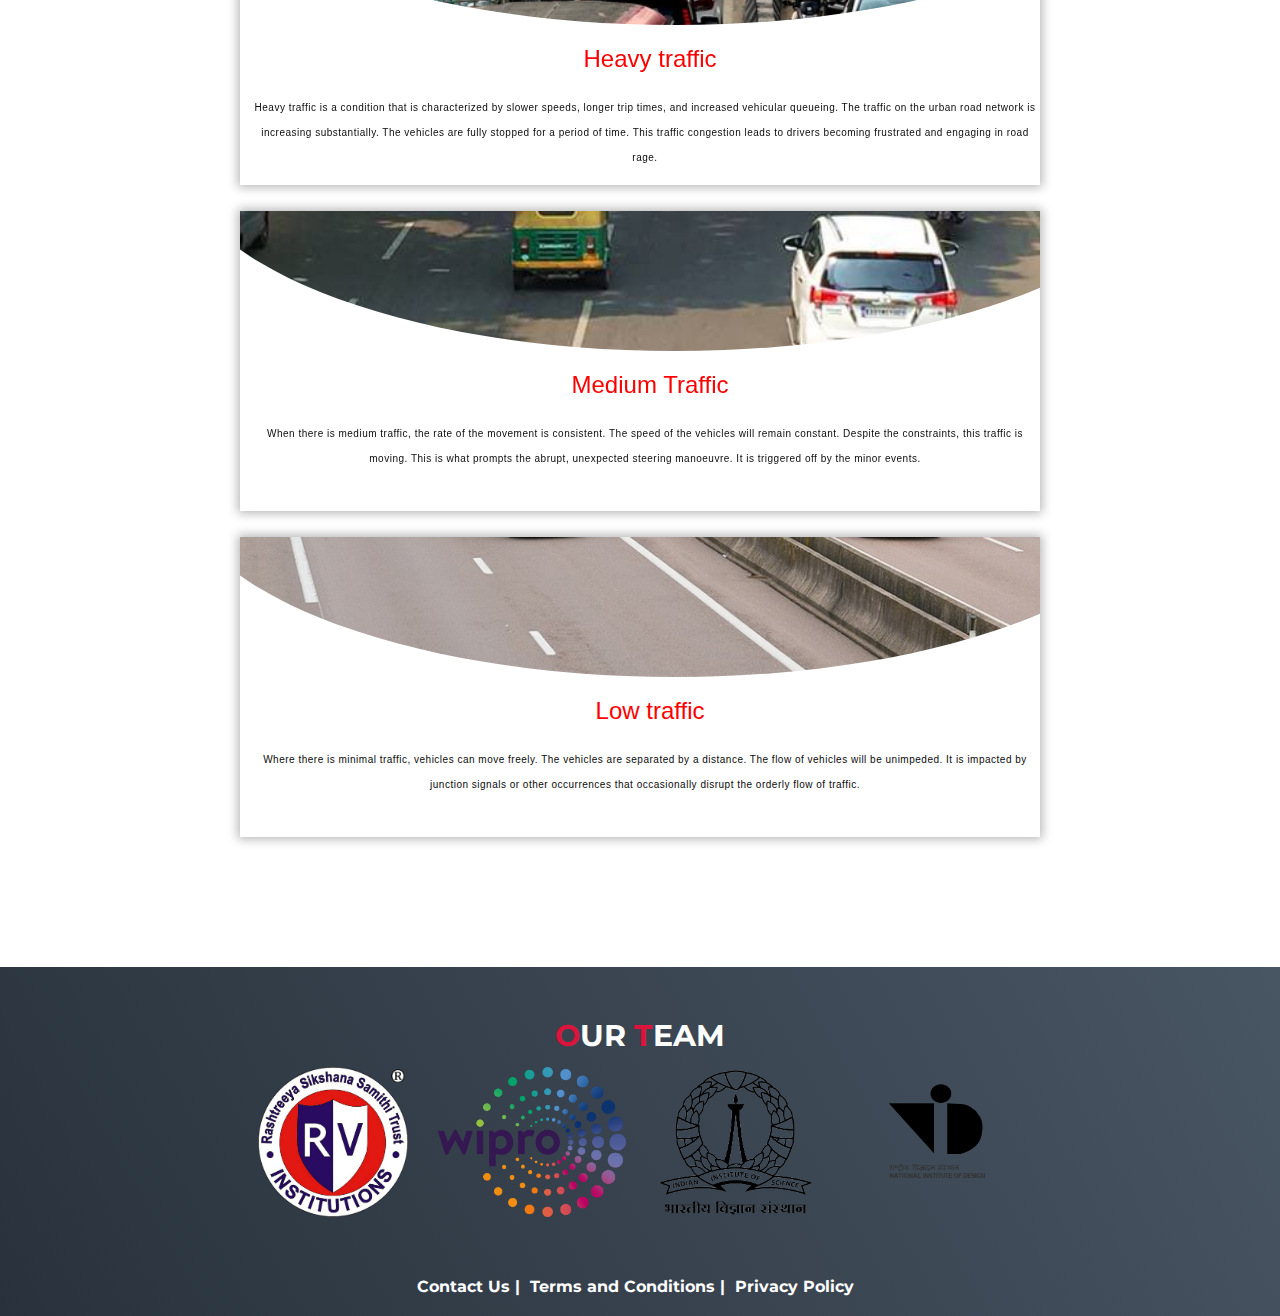
<file: download.html>
<!DOCTYPE html>
<html lang="en">

<head>
  <meta charset="UTF-8">
  <!-- <meta name="viewport" content="width=device-width, initial-scale=1.0"> -->
  <link rel="stylesheet" href="https://cdnjs.cloudflare.com/ajax/libs/font-awesome/4.7.0/css/font-awesome.min.css">
  <link
      rel="stylesheet"
      href="https://cdn.jsdelivr.net/npm/swiper/swiper-bundle.min.css"
    />
  <link rel="stylesheet" href="css/download.css">
  <title>Dataset details</title>
</head>

<body>
    
      
  <!-- Header -->
  <section id="header">
    <div class="header container2">
      <div class="nav-bar">
        <div class="brand">
          <a href="#hero">
            <h1>WIRIN<span></span></h1>
          </a>
        </div>
        <div class="nav-list">
          <div class="hamburger">
            <div class="bar"></div>
          </div>
          <ul>
            <li><a href="index.html" data-after="Home"><i class = "fa fa-home"></i>  Home</a></li>
            <!-- <li><a href="details.html" data-after="Service"><i class = "fa fa-clone"></i>  Dataset</a> -->
            <li><a href = "#"><i class = "fa fa-clone"></i>  Dataset</a>
              <div class = "sub_menu" id = "abc">
                  <ul>
                      <li><a href = "details.html">Details</a></li><br>
                      <li><a href = "download.html">Download</a></li>
                  </ul>
              </div>
              </li>
            <li><a href="#projects" data-after="Projects"><i class = "fa fa-bookmark"></i>  Benchmarks</a></li>
            <li><a href="#about" data-after="About"><i class = "fa fa-calendar"></i>  News and Events</a></li>
            <li><a href="contacts.html" data-after="Contact"><i class = "fa fa-phone"></i>  Contacts</a></li>
            <li><a href="login.html" data-after="Contact"><i class = "fa fa-user"></i>  Login</a></li>
          </ul>
        </div>
      </div>
    </div>
  </section>
  <!-- End Header -->
<br><br><br><br><br><br>
  <h1 style="font-size: 45px; text-transform: uppercase; text-align: center; color: #333; text-shadow: 2px 2px #ccc; letter-spacing: 2px;">
    Downloads
   </h1>
   <br><br><br><br>
   <div class="image-container">
    <img src="img/Classification.png" alt="An image">
    <br><br><br><br><br><br><br><br><br><br><br><br>
    <img src="img/flow.png" alt="An image">
  </div>
   <!--tabs-->
   
    
  
  <div class="container">
    <div class="topic">Various Formats</div>
    <div class="content">
      <input type="radio" name="slider" checked id="home">
      <input type="radio" name="slider" id="blog">
      <input type="radio" name="slider" id="help">
     
      <div class="list">
        <label for="home" class="home">
        
        <span class="title">Raw</span>
      </label>
      <label for="blog" class="blog">
        
        <span class="title">Annotated</span>
      </label>
      <label for="help" class="help">
        
        <span class="title">Labeled</span>
      </label>
      
      <div class="slider"></div>
    </div>
      <div class="text-content">
        <div class="home text">
          <div class="title">Autonomous vehicles generate vast amounts of raw data, including information about their surroundings collected by sensors such as cameras, lidar, and radar. This data is crucial for improving the performance and safety of autonomous vehicles, as well as for developing new applications and services based on this technology.</div>
         
        </div>
        <div class="blog text">
          <div class="title">Image annotation is critical for the development and training of autonomous vehicles. Manual image annotation is the process of manually labelling images by human annotators. This typically involves an annotator viewing an image and then using a software tool to draw bounding boxes around objects of interest.
            Tool-based image annotation is the process of using software tools to automate the annotation process. This can include using machine learning algorithms to automatically detect and label objects in an image, or using pre-trained models to predict the class of an object. Tool-based annotation is faster and more efficient than manual annotation, but it may not be as accurate or reliable.</div>
           
        </div>
        <div class="help text">
          <div class="title">Labelled data allows machine learning algorithms to more effectively process and interpret the data generated by autonomous vehicles. The process of labelling data is time-consuming and labor-intensive, often requiring a human annotator to manually label each data point. Despite the challenges, labelled data is essential for training and validating autonomous vehicle models.
          
            </div>
         
        </div>
        
      </div>
    </div>
    
  </div>

  <!--end of tabs-->
   
  
  <!--downloads-->
  <br></br>
  
  <section id="home">
    <div class="card transition">
        <h2 class="transition">Heavy traffic</h2>
        <p>Heavy traffic is a condition that is characterized by slower speeds, longer trip times, and increased vehicular queueing. The traffic on the urban road network is increasing substantially. The vehicles are fully stopped for a period of time. This traffic congestion leads to drivers becoming frustrated and engaging in road rage.</p>
        <div class="cta-container transition"><a href="login.html" class="cta">Cart</a></div>
        
        <div class="card_circle1 transition"></div>
      </div>
      <br> </br>
      
      <div class="card transition">
        <h2 class="transition">Medium Traffic</h2>
        <p>When there is medium traffic, the rate of the movement is consistent. The speed of the vehicles will remain constant. Despite the constraints, this traffic is moving. This is what prompts the abrupt, unexpected steering manoeuvre. It is triggered off by the minor events.</p>
        <div class="cta-container transition"><a href="login.html" class="cta">Cart</a></div>
        
        <div class="card_circle2 transition"></div>
      </div>
      <br> </br>

       <div class="card transition">
        <h2 class="transition">Low traffic</h2>
        <p>Where there is minimal traffic, vehicles can move freely. The vehicles are separated by a distance. The flow of vehicles will be unimpeded. It is impacted by junction signals or other occurrences that occasionally disrupt the orderly flow of traffic.</p>
        <div class="cta-container transition"><a href="login.html" class="cta">Cart</a></div>
       
        <div class="card_circle3 transition"></div>
      </div>
      <br> </br>
      <!--<div class="card transition">
        <h2 class="transition">Muddy road</h2>
        <p>Essentially, you accelerate slightly forwards, then put your car into reverse and roll backwards, then switch back to drive and accelerate forwards again. Select the lowest gear for an automatic transmission, and second or third gear for a manual transmission.</p>
        <div class="cta-container transition"><a href="login.html" class="cta">Cart</a></div>
        <div class="card_circle4 transition"></div>
      </div>
      <br> </br>
      <div class="card transition">
        <h2 class="transition">Construction Area</h2>
        <p>The operational performance of the traffic is significantly impacted by the construction operations, such as flyovers, metro, and other activities, which causes a rise in congestion and delay during this time.The traffic bottlenecks are also the trouble spots of congestions and accidents.</p>
        <div class="cta-container transition"><a href="login.html" class="cta">Cart</a></div>
        <div class="card_circle5 transition"></div>
      </div>-->
   
    
</section>
</div>
  <!--downloads-->
  <br><br><br><br><br><br><br><br>
  <!-- Footer -->
  <section id="footer">
    <div class="footer container2">
      <div class="brand">
        <h1><span>O</span>ur <span>T</span>eam</h1>
      </div>
      <h2></h2>
      <br>
      
      <div class="social-icon">
        <div class="social-item">
          <a href="https://rvce.edu.in"><img src="img/rv_trans.png" /></a>
        </div>
        <div class="social-item">
          <a href="https://www.wipro.com"><img src="img/wipro_trans.png" /></a>
        </div>
        <div class="social-item">
          <a href="https://iisc.ac.in"><img src="img/IISC-removebg-preview.png" /></a>
        </div>
        <div class="social-item">
          <a href="https://www.nid.edu"><img src="img/nid.png" /></a>
        </div>
      </div>
      <!-- <p>Copyright © 2022 LIKITHA. All rights reserved</p> -->
    </div>
    <div class="footer-links">
        <a href="mailto:wirin@rvce.edu.in">Contact Us | </a>
        <a href="https://docs.google.com/document/d/1EJlkxEllP2Xn_U6OZWjRUSxULB77M4xt4JRkkfniro8/edit?usp=sharing" target="_blank">Terms and Conditions | </a>
        <a href="https://docs.google.com/document/d/1Oh2g50tcgIFOVc85jfqQmcHLMD9ecF_DIDX6hFZc_U0/edit?usp=sharing" target="_blank">Privacy Policy</a>
      </div>
  </section>
  <!-- End Footer -->
  <script src="js/app.js"></script>
</body>

</html>
</file>
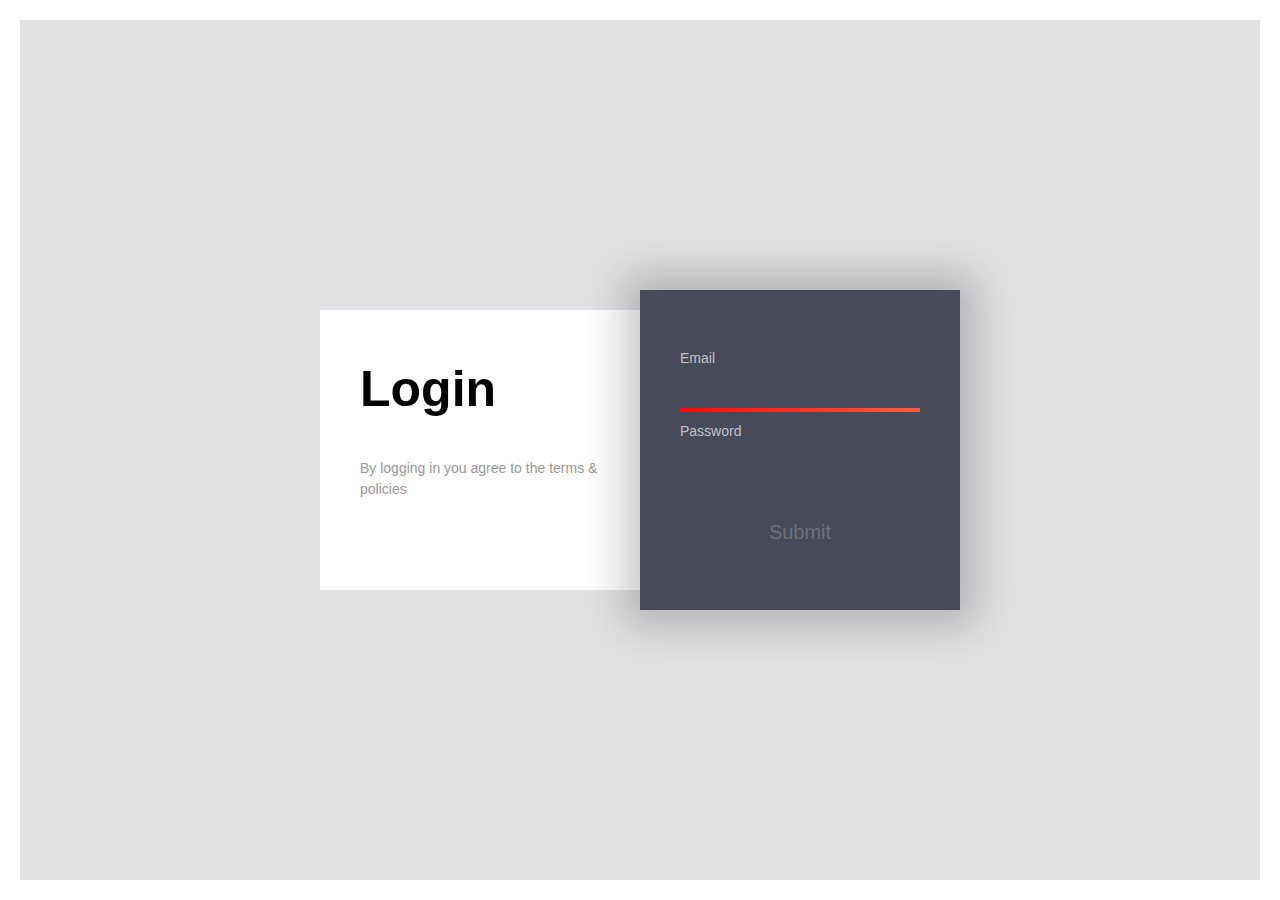
<file: login.html>
<!DOCTYPE html>
<html lang="en">

<head>
  <meta charset="UTF-8">
  <meta name="viewport" content="width=device-width, initial-scale=1.0">
  <link rel="stylesheet" href="https://cdnjs.cloudflare.com/ajax/libs/font-awesome/4.7.0/css/font-awesome.min.css">
  <link
      rel="stylesheet"
      href="https://cdn.jsdelivr.net/npm/swiper/swiper-bundle.min.css"
    />
  <link rel="stylesheet" href="login.css">
  <title>My Website</title>
</head>

<body>
  <div class="page">
  <div class="container">
    <div class="left">
      <div class="login">Login</div>
      <div class="eula">By logging in you agree to the terms & policies</div>
    </div>
    <div class="right">
      <svg viewBox="0 0 320 300">
        <defs>
          <linearGradient
                          inkscape:collect="always"
                          id="linearGradient"
                          x1="13"
                          y1="193.49992"
                          x2="307"
                          y2="193.49992"
                          gradientUnits="userSpaceOnUse">
            <stop
                  style="stop-color:red;"
                  offset="0"
                  id="stop876" />
            <stop
                  style="stop-color:tomato;"
                  offset="1"
                  id="stop878" />
          </linearGradient>
        </defs>
        <path d="m 40,120.00016 239.99984,-3.2e-4 c 0,0 24.99263,0.79932 25.00016,35.00016 0.008,34.20084 -25.00016,35 -25.00016,35 h -239.99984 c 0,-0.0205 -25,4.01348 -25,38.5 0,34.48652 25,38.5 25,38.5 h 215 c 0,0 20,-0.99604 20,-25 0,-24.00396 -20,-25 -20,-25 h -190 c 0,0 -20,1.71033 -20,25 0,24.00396 20,25 20,25 h 168.57143" />
      </svg>
      <div class="form">
        <label for="email">Email</label>
        <input type="email" id="email">
        <label for="password">Password</label>
        <input type="password" id="password">
        <input type="submit" id="submit" value="Submit" onclick="window.location.href='index.html'">
      </div>
    </div>
  </div>
</div>
</body>
</file>
<file: css/contacts.css>
@import 'https://fonts.googleapis.com/css?family=Montserrat:300, 400, 700&display=swap';
* {
	padding: 0;
	margin: 0;
	box-sizing: border-box;
}
html {
	font-size: 10px;
	font-family: 'Montserrat', sans-serif;
	scroll-behavior: smooth;
}
a {
	text-decoration: none;
}

.container2 {
	min-height: 100vh;
	width: 100%;
	display: flex;
	align-items: center;
	justify-content: center;
}

img {
	height: 100%;
	width: 100%;
	max-width: 100%;
	object-fit: cover;
}
p {
	color: black;
	font-size: 1.4rem;
	margin-top: 5px;
	line-height: 2.5rem;
	font-weight: 300;
	letter-spacing: 0.05rem;
}
.section-title {
    /* margin-top: 20px; */
	font-size: 4rem;
	font-weight: 300;
	color: black;
	margin-bottom: 10px;
	text-transform: unset;
	letter-spacing: 0.2rem;
	text-align: center;
}
.section-title span {
	color: crimson;
}

.cta {
	display: inline-block;
	padding: 10px 30px;
	color: white;
	background-color: transparent;
	border: 2px solid crimson;
	font-size: 2rem;
	text-transform: uppercase;
	letter-spacing: 0.1rem;
	margin-top: 30px;
	transition: 0.3s ease;
	transition-property: background-color, color;
}
.cta:hover {
	color: white;
	background-color: crimson;
}
.brand h1 {
	font-size: 3rem;
	text-transform: uppercase;
	color: white;
}
.brand h1 span {
	color: crimson;
}

.center-text {
    text-align: center;
  }
  
  .center-text span {
    font-size: 30px;
    display: inline-block;
  }
  
  .button {
    display: inline-block;
    padding: 5px 10px;
    text-align: center;
    text-decoration: none;
    color: grey;
 
  }
  .button:hover{
    color: crimson;
  }
/* Header section */
#header {
	opacity: 1;
	position: fixed;
	z-index: 1000;
	left: 0;
	top: 0;
	width: 100vw;
	height: auto;
	background-color: black;
}
#header .header {
	opacity: 1;
	min-height: 8vh;
	background-color: rgb(16,16,81);
	transition: 0.3s ease background-color;
}
#header .nav-bar {
	display: flex;
	align-items: center;
	justify-content: space-between;
	width: 100%;
	height: 100%;
	max-width: 1300px;
	padding: 0 10px;
}
#header .nav-list ul {
	list-style: none;
	position: absolute;
	background-color: rgb(16, 16, 81);
	width: 100vw;
	height: 100vh;
	left: 100%;
	top: 0;
	display: flex;
	flex-direction: column;
	justify-content: center;
	align-items: center;
	z-index: 1;
	overflow-x: hidden;
	transition: 0.5s ease left;
}
#header .nav-list ul.active {
	left: 0%;
}
#header .nav-list ul a {
	font-size: 2.5rem;
	font-weight: 500;
	letter-spacing: 0.2rem;
	text-decoration: none;
	color: white;
	/* text-transform: uppercase; */
	padding: 20px;
	display: block;
}
#header .nav-list ul a::after {
	content: attr(data-after);
	position: absolute;
	top: 50%;
	left: 50%;
	transform: translate(-50%, -50%) scale(0);
	color: rgba(240, 248, 255, 0.021);
	font-size: 13rem;
	letter-spacing: 50px;
	z-index: -1;
	transition: 0.3s ease letter-spacing;
}
#header .nav-list ul li:hover a::after {
	transform: translate(-50%, -50%) scale(1);
	letter-spacing: initial;
}
#header .nav-list ul li:hover a {
	color: crimson;
}
#header .hamburger {
	height: 60px;
	width: 60px;
	display: inline-block;
	border: 3px solid white;
	border-radius: 50%;
	position: relative;
	display: flex;
	align-items: center;
	justify-content: center;
	z-index: 100;
	cursor: pointer;
	transform: scale(0.8);
	margin-right: 20px;
}
#header .hamburger:after {
	position: absolute;
	content: '';
	height: 100%;
	width: 100%;
	border-radius: 50%;
	border: 3px solid white;
	animation: hamburger_puls 1s ease infinite;
}
#header .hamburger .bar {
	height: 2px;
	width: 30px;
	position: relative;
	background-color: white;
	z-index: -1;
}
#header .hamburger .bar::after,
#header .hamburger .bar::before {
	content: '';
	position: absolute;
	height: 100%;
	width: 100%;
	left: 0;
	background-color: white;
	transition: 0.3s ease;
	transition-property: top, bottom;
}
#header .hamburger .bar::after {
	top: 8px;
}
#header .hamburger .bar::before {
	bottom: 8px;
}
#header .hamburger.active .bar::before {
	bottom: 0;
}
#header .hamburger.active .bar::after {
	top: 0;
}
.sub_menu{
    display: none;
}
.nav-list ul li:hover .sub_menu{
    display:block;
    position: absolute;
    background:rgba(16, 16, 81, 0.8) ;
}
.nav_list ul li:hover .sub_menu ul{
    display: block;
    padding: 5px;
    padding-bottom:5px;
    max-width: 150px;
}
.sub_menu{
    position: relative;
}
.sub_menu ul li{
    /* padding-bottom: 10px; */
    padding-top: 20px;
}
.about_us_details{
    font-family: 'Montserrat', sans-serif; 
    font-size: 22px; 
    line-height: 1.6; 
    text-align: justify; 
    color: #333; 
    padding-left: 150px; 
    padding-right:150px;
}
/* End Header section */
.slider_container .container{
	padding: 0 15px;
	max-width: 1230px;
	margin: 0 auto;
}
.swiper-wrapper .swiper-slide img:hover{
	/* z-index: 25; */
	transform: scale(1.1);
}
.swiper-slide{
	height: auto !important;
}
.img_box{
	height: 100% !important;
}
.card_slider{
	padding: 50px 0;
	height: 100%
}
.containerx{
    float:left;
    display: inline-flex;
    place-content: center;
    position: relative;
    overflow: hidden;
    border-radius: 15px;
    --position: 50%;
    padding-top: 10px;
    padding-left:10px;
    padding-right:10px;
    padding-bottom:10px;
}
.image-containerx{
    max-width: 800px;
    max-height: 90vh;
    /* aspect-ratio: 16/9; */
    position: relative;
}
/* .container2{
    display: grid;
    place-content: center;
    position: relative;
    overflow: hidden;
    border-radius: 1rem;
    --position: 50%;
    padding-top: 10px;
    
} */

.slider-imagex{
    width: 100%;
    height: 100%;
    object-fit: cover;
    object-position: left;
    border-radius: 15px;
    
}
.image-beforex{
    position: absolute;
    inset:0;
    width:var(--position);
    border-radius: 15px;
    

}
.sliderx{
    position: absolute;
    inset:0;
    cursor: pointer;
    width: 100%;
    height: 100%;
    opacity: 0;
    
}
/* .slider2{
    position: absolute;
    inset:0;
    cursor: pointer;
    width: 100%;
    height: 100%;
    opacity: 0;
} */
.slider-linex{
    position: absolute;
    inset:0;
    width: .2rem;
    height:100%;
    background-color: #fff;
    z-index: 10;
    left:var(--position);
    transform: translateX(-50%);
    pointer-events: none;
}
.slider-buttonx{
    position:absolute;
    background-color: #fff;
    color: black;
    padding:0.5rem;
    border-radius: 100vw;
    display: grid;
    place-items: center;
    top:50%;
    left: var(--position);
    transform: translate(-50%,-50%);
    pointer-events: none;
    z-index:100;
    box-shadow: 1px 1px 1px hsl(0,50%,2%,.5);
}
/* Hero Section */
.card-container {
	padding-left: 50px;
	padding-right:50px;
	padding-top:35px;
	display: flex;
    flex-wrap: wrap;
	justify-content: space-between;
  }
  
  .card {
	width: 30%;
    margin: 10px;
	background-color: white;
	box-shadow: 0px 0px 10px #ccc;
	overflow: hidden;
	margin-bottom: 20px;
    position: relative;
  }
  
  .card img {
	width: 100%;
	height: 300px;
	object-fit: cover;
  }
  
  .card-text {
	padding: 20px;
  }
  
  .card-text h2 {
    text-align: center;
	margin-top: 0;
	font-size: 18px;
  }
  
  .card-button {
    position: absolute;
    bottom: 0;
    left: 0;
    right: 0;
    text-align: center;
    padding: 10px;
    font-size: medium;
    background-color: black;
    color: white;
    padding: 12px 20px;
    border: none;
    cursor: pointer;
    text-decoration: none;
    width: 100%;
    display: block;
  }
  
  .card-button a {
    /* font-size: large; */
    background-color: black;
    color: white;
    padding: 12px 20px;
    border: none;
    cursor: pointer;
    text-decoration: none;
    width: 100%;
    display: block;
  }
  
  .card-button:hover {
    background-color: crimson;
  }
/* End Hero Section */

/* Services Section */
#services .services {
	flex-direction: column;
	text-align: center;
	max-width: 1500px;
	margin: 0 auto;
	padding: 100px 0;
}
#services .service-top {
	max-width: 500px;
	margin: 0 auto;
}
#services .service-bottom {
	display: flex;
	align-items: center;
	justify-content: center;
	flex-wrap: wrap;
	margin-top: 50px;
}
#services .service-item {
	flex-basis: 80%;
	display: flex;
	align-items: flex-start;
	justify-content: center;
	flex-direction: column;
	padding: 30px;
	border-radius: 10px;
	background-image: url(./img/photo6.jpg);
	background-size: cover;
	margin: 10px 5%;
	position: relative;
	z-index: 1;
	overflow: hidden;
}
#services .service-item::after {
	content: '';
	position: absolute;
	left: 0;
	top: 0;
	height: 100%;
	width: 100%;
	background-image: linear-gradient(60deg, #29323c 0%, #485563 100%);
	opacity: 0.9;
	z-index: -1;
}
#services .service-bottom .icon {
	height: 80px;
	width: 80px;
	margin-bottom: 20px;
}
#services .service-item h2 {
	font-size: 2rem;
	color: white;
	margin-bottom: 10px;
	text-transform: uppercase;
}
#services .service-item p {
	color: white;
	text-align: left;
}
/* End Services Section */

/* Projects section */
#projects .projects {
	flex-direction: column;
	max-width: 1200px;
	margin: 0 auto;
	padding: 100px 0;
}
#projects .projects-header h1 {
	margin-bottom: 50px;
}
#projects .all-projects {
	display: flex;
	align-items: center;
	justify-content: center;
	flex-direction: column;
}
#projects .project-item {
	display: flex;
	align-items: center;
	justify-content: center;
	flex-direction: column;
	width: 80%;
	margin: 20px auto;
	overflow: hidden;
	border-radius: 10px;
}
#projects .project-info {
	padding: 30px;
	flex-basis: 50%;
	height: 100%;
	display: flex;
	align-items: flex-start;
	justify-content: center;
	flex-direction: column;
	background-image: linear-gradient(60deg, #29323c 0%, #485563 100%);
	color: white;
}
#projects .project-info h1 {
	font-size: 4rem;
	font-weight: 500;
}
#projects .project-info h2 {
	font-size: 1.8rem;
	font-weight: 500;
	margin-top: 10px;
}
#projects .project-info p {
	color: white;
}
#projects .project-img {
	padding: 30px;
	flex-basis: 50%;
	height: 100%;
	display: flex;
	align-items: flex-start;
	justify-content: center;
	flex-direction: column;
	background-image: linear-gradient(60deg, #29323c 0%, #485563 100%);
	color: white;
}
#projects .project-img h1 {
	font-size: 4rem;
	font-weight: 500;
}
#projects .project-img h2 {
	font-size: 1.8rem;
	font-weight: 500;
	margin-top: 10px;
}
#projects .project-img p {
	color: white;
}
#projects .project-item:hover .project-img img {
	transform: scale(1.1);
}
/* End Projects section */

/* About Section */
#about .about {
	flex-direction: column-reverse;
	text-align: center;
	max-width: 1200px;
	margin: 0 auto;
	padding: 100px 20px;
}
#about .col-left {
	width: 250px;
	height: 360px;
}
#about .col-right {
	width: 100%;
}
#about .col-right h2 {
	font-size: 1.8rem;
	font-weight: 500;
	letter-spacing: 0.2rem;
	margin-bottom: 10px;
}
#about .col-right p {
	margin-bottom: 20px;
}
#about .col-right .cta {
	color: black;
	margin-bottom: 50px;
	padding: 10px 20px;
	font-size: 2rem;
}
#about .col-left .about-img {
	height: 100%;
	width: 100%;
	position: relative;
	border: 10px solid white;
}
#about .col-left .about-img::after {
	content: '';
	position: absolute;
	left: -33px;
	top: 19px;
	height: 98%;
	width: 98%;
	border: 7px solid crimson;
	z-index: -1;
}
/* End About Section */

/* contact Section */
#contact .contact {
	flex-direction: column;
	max-width: 1200px;
	margin: 0 auto;
	width: 90%;
}
#contact .contact-items {
	/* max-width: 400px; */
	width: 100%;
}
#contact .contact-item {
	width: 80%;
	padding: 20px;
	text-align: center;
	border-radius: 10px;
	padding: 30px;
	margin: 30px;
	display: flex;
	justify-content: center;
	align-items: center;
	flex-direction: column;
	box-shadow: 0px 0px 18px 0 #0000002c;
	transition: 0.3s ease box-shadow;
}
#contact .contact-item:hover {
	box-shadow: 0px 0px 5px 0 #0000002c;
}
#contact .icon {
	width: 70px;
	margin: 0 auto;
	margin-bottom: 10px;
}
#contact .contact-info h1 {
	font-size: 2.5rem;
	font-weight: 500;
	margin-bottom: 5px;
}
#contact .contact-info h2 {
	font-size: 1.3rem;
	line-height: 2rem;
	font-weight: 500;
}
/*End contact Section */

/* Footer */
.footer {
	/* background-color: rgb(16, 16, 80); */
	color: white;
	display: flex;
	justify-content: center;
	align-items: center;
	height: auto;
	min-height: 50px;
  }
  .footer-links {
    
    align-items: center;
    display: flex;
    justify-content: center;
    padding: 20px; /* add some spacing around the container */
  }
  
  .footer-links a {
    font-size: 16px; /* change font size */
    font-weight: bold; /* make the font bold */
    text-decoration: none; /* remove underline */
    color: black; /* change text color */
    margin-right: 10px; /* add some spacing between links */
  }
  
  .footer-links a:hover {
    color: #f00; /* change text color on hover */
  }
  .logo-container {
	display: flex;
	flex-wrap: wrap;
	justify-content: center;
	max-width: 1200px;
	margin: 0 auto;
	padding: 20px;
  }
  
  .logo {
	display: block;
	width: 170px;
	height: 130px;
	object-fit: contain;
  }
  .logo:nth-child(3){
	display: block;
	width: 170px;
	height:130px;
	/* padding-bottom: 40px; */
  }
  .logo:last-child {
	display: block;
	width: 50%;
	height: auto;
	object-fit: contain;
  }
  

/* End Footer */

/* Keyframes */
@keyframes hamburger_puls {
	0% {
		opacity: 1;
		transform: scale(1);
	}
	100% {
		opacity: 0;
		transform: scale(1.4);
	}
}
@keyframes text_reveal_box {
	50% {
		width: 100%;
		left: 0;
	}
	100% {
		width: 0;
		left: 100%;
	}
}
@keyframes text_reveal {
	100% {
		color: white;
	}
}
@keyframes text_reveal_name {
	100% {
		color: crimson;
		font-weight: 500;
	}
}
/* End Keyframes */

/* Media Query For Tablet */
@media only screen and (min-width: 768px) {
	.cta {
		font-size: 2.5rem;
		padding: 20px 60px;
	}
	h1.section-title {
		font-size: 6rem;
	}

	/* Hero */
	#hero h1 {
		font-size: 7rem;
	}
	/* End Hero */
    
	/* Services Section */
	#services .service-bottom .service-item {
		flex-basis: 45%;
		margin: 2.5%;
	}
	/* End Services Section */
    
	  .fname{
		float: left;
	  }
	  .lname{
		padding-left: 400px;
	  }
	  button {
		overflow: visible;
	  }
	  
	  button, select {
		text-transform: none;
	  }
	  
	  button, input, select, textarea {
		color: #5A5A5A;
		font: inherit;
		margin: 0;
	  }
	  
	  input {
		line-height: normal;
	  }
	  
	  textarea {
		overflow: auto;
	  }
	  
	  #container_form {
		border: solid 3px #474544;
		max-width: 768px;
		margin-left:auto;
        margin-right: auto;
		position: relative;
	  }
	  
	  form {
		padding: 37.5px;
		margin: 50px 0;
	  }
	  
	  /* h1 {
		color: #474544;
		font-size: 32px;
		font-weight: 700;
		letter-spacing: 7px;
		text-align: center;
		text-transform: uppercase;
	  } */
	  
	  .underline {
		border-bottom: solid 2px #474544;
		margin: -0.512em auto;
		width: 80px;
	  }
	  
	  .icon_wrapper {
		margin: 50px auto 0;
		width: 100%;
	  }
	  
	  .icon {
		display: block;
		fill: #474544;
		height: 50px;
		margin: 0 auto;
		width: 50px;
	  }
	  
	  .email {
		  float: left;
		  width: 45%;
	  }
	  
	  input[type='text'], [type='email'], select, textarea {
		  background: none;
		border: none;
		  border-bottom: solid 2px #474544;
		  color: #474544;
		  font-size: medium;
		font-weight: 400;
		letter-spacing: 1px;
		  margin: 0em 0 1.875em 0;
		  padding: 0 0 0.875em 0;
		/* text-transform: uppercase; */
		  width: 100%;
		  -webkit-box-sizing: border-box;
		  -moz-box-sizing: border-box;
		  -ms-box-sizing: border-box;
		  -o-box-sizing: border-box;
		  box-sizing: border-box;
		  -webkit-transition: all 0.3s;
		  -moz-transition: all 0.3s;
		  -ms-transition: all 0.3s;
		  -o-transition: all 0.3s;
		  transition: all 0.3s;
	  }
	  
	  input[type='text']:focus, [type='email']:focus, textarea:focus {
        font-size: medium;
		  outline: none;
		  padding: 0 0 0.875em 0;
	  }
	  
	  .message {
        font-size: medium;
		  float: none;
	  }
	  
	  .name {
        font-size: medium;
		  float: left;
		  width: 75%;
	  }
	  
	  select {
		background: url('https://cdn4.iconfinder.com/data/icons/ionicons/512/icon-ios7-arrow-down-32.png') no-repeat right;
		outline: none;
		
	  }
	  
	  select::-ms-expand {
		display: none;
	  }
	  
	  .subject {
        font-size: medium;
		width: 100%;
	  }
	  
	  .telephone {
        font-size: medium;
		width: 100%;
	  }
	  
	  textarea {
        font-size: medium;
		  line-height: 150%;
		  height: 50px;
		  resize: none;
		width: 100%;
	  }
	  
	  ::-webkit-input-placeholder {
		  color: #474544;
	  }
	  
	  :-moz-placeholder { 
		  color: #474544;
		  opacity: 1;
	  }
	  
	  ::-moz-placeholder {
		  color: #474544;
		  opacity: 1;
	  }
	  
	  :-ms-input-placeholder {
		  color: #474544;
	  }
	  .submit{
        text-align: center;
      }
	  #form_button {
		background: none;
		border: solid 2px #474544;
		color: #474544;
		cursor: pointer;
		display: inline-block;
		font-family: 'Montserrat', sans-serif;
		font-size: 24px;
		font-weight: bold;
		outline: none;
		padding: 20px 35px;
		/* text-transform: uppercase; */
		-webkit-transition: all 0.3s;
		  -moz-transition: all 0.3s;
		  -ms-transition: all 0.3s;
		  -o-transition: all 0.3s;
		  transition: all 0.3s;
	  }
	  
	  #form_button:hover {
		background: crimson;
		color: #F2F3EB;
	  }
	  
	  @media screen and (max-width: 768px) {
		#container {
		  margin: 20px auto;
		  width: 95%;
		}
	  }
	  
	  @media screen and (max-width: 480px) {
		h1 {
		  font-size: 26px;
		}
		
		.underline {
		  width: 68px;
		}
		
		#form_button {
		  padding: 15px 25px;
		}
	  }
	  
	  @media screen and (max-width: 420px) {
		h1 {
		  font-size: 18px;
		}
		
		.icon {
		  height: 35px;
		  width: 35px;
		}
		
		.underline {
		  width: 53px;
		}
		
		input[type='text'], [type='email'], select, textarea {
		  font-size: medium;
		}
	  }
	/* Project */
	#projects .project-item {
		flex-direction: row;
	}
	#projects .project-item:nth-child(even) {
		flex-direction: row-reverse;
	}
	#projects .project-item {
		height: 400px;
		margin: 0;
		width: 100%;
		border-radius: 0;
	}
	#projects .all-projects .project-info {
		height: 100%;
	}
	#projects .all-projects .project-img {
		height: 100%;
	}
	/* End Project */

	/* About */
	#about .about {
		flex-direction: row;
	}
	#about .col-left {
		width: 600px;
		height: 400px;
		padding-left: 60px;
	}
	#about .about .col-left .about-img::after {
		left: -45px;
		top: 34px;
		height: 98%;
		width: 98%;
		border: 10px solid crimson;
	}
	#about .col-right {
		text-align: left;
		padding: 30px;
	}
	#about .col-right h1 {
		text-align: left;
	}
	/* End About */

	/* contact  */
	#contact .contact {
		flex-direction: column;
		padding: 100px 0;
		align-items: center;
		justify-content: center;
		min-width: 20vh;
	}
	#contact .contact-items {
		width: 100%;
		display: flex;
		flex-direction: row;
		justify-content: space-evenly;
		margin: 0;
	}
	#contact .contact-item {
		width: 30%;
		margin: 0;
		flex-direction: row;
	}
	#contact .contact-item .icon {
		height: 100px;
		width: 100px;
	}
	#contact .contact-item .icon img {
		object-fit: contain;
	}
	#contact .contact-item .contact-info {
		width: 100%;
		text-align: left;
		padding-left: 20px;
	}
	/* End contact  */
}
/* End Media Query For Tablet */

/* Media Query For Desktop */
@media only screen and (min-width: 1200px) {
	/* header */
	#header .hamburger {
		display: none;
	}
	#header .nav-list ul {
		position: initial;
		display: block;
		height: auto;
		width: fit-content;
		background-color: transparent;
	}
    
	#header .nav-list ul li {
		display: inline-block;
	}
	#header .nav-list ul li a {
		font-size: 1.8rem;
	}
	#header .nav-list ul a:after {
		display: none;
	}
	/* End header */

	#services .service-bottom .service-item {
		flex-basis: 22%;
		margin: 1.5%;
	}
}
/* End  Media Query For Desktop */
@media only screen and (max-width:1024){
    .about_us_details{
        padding-left: 20px;
        padding-right:20px;
    }
    .card_container{
        padding-left: 0px;
    }
    .card {
        width: 100%;
        min-width: 300px;
        min-height:600px;
        /* margin: 10px 0; */
      }
}
@media only screen and (max-width: 768px) {
    .about_us_details{
        padding-left: 20px;
        padding-right:20px;
    }
    .card_container{
        padding-left: 10px;
    }
    .card {
        width: 100%;
        min-width: 300px;
        min-height:600px;
        /* margin: 10px 0; */
      }
      .card img {
        align-items: center;
        width: 100%;
        /* height: 100%; */
        object-fit: cover;
      }
}
</file>
<file: css/details.css>
@import 'https://fonts.googleapis.com/css?family=Montserrat:300, 400, 700&display=swap';
* {
	padding: 0;
	margin: 0;
	box-sizing: border-box;
}
html {
	font-size: 10px;
	font-family: 'Montserrat', sans-serif;
	scroll-behavior: smooth;
}
a {
	text-decoration: none;
}
.nat_dat_head{
    color:rgba(114, 20, 72, 0.947); 
    font-family: 'PT Serif', serif;
    font-size: 72px; 
    font-style: bold; 
    left: 12px;
}
.logo_rem a img{
	width: 100px;
	height: 100px;
	float: right; padding-top:15px;padding-left:10px;
}
.container2 {
	min-height: 100vh;
	width: 100%;
	display: flex;
	align-items: center;
	justify-content: center;
}

img {
	height: 100%;
	width: 100%;
	max-width: 100%;
	object-fit: cover;
}
p {
	color: black;
	font-size: 1.4rem;
	margin-top: 5px;
	line-height: 2.5rem;
	font-weight: 300;
	letter-spacing: 0.05rem;
}
.section-title {
    /* margin-top: 20px; */
	font-size: 4rem;
	font-weight: 300;
	color: black;
	margin-bottom: 10px;
	text-transform: unset;
	letter-spacing: 0.2rem;
	text-align: center;
}
.section-title span {
	color: crimson;
}

.cta {
	display: inline-block;
	padding: 10px 30px;
	color: white;
	background-color: transparent;
	border: 2px solid crimson;
	font-size: 2rem;
	/* text-transform: uppercase; */
	letter-spacing: 0.1rem;
	margin-top: 30px;
	transition: 0.3s ease;
	transition-property: background-color, color;
}
.cta:hover {
	color: white;
	background-color: crimson;
}
.brand h1 {
	font-size: 3rem;
	/* text-transform: uppercase; */
	color: white;
}
.brand h1 span {
	color: crimson;
}

.center-text {
    text-align: center;
  }
  
  .center-text span {
    font-size: 30px;
    display: inline-block;
  }
  
  .button {
    display: inline-block;
    padding: 5px 10px;
    text-align: center;
    text-decoration: none;
    color: #fff;
    background-color: #000;
  }
  .button:hover{
    background-color: crimson;
  }
/* Header section */
#header {
	opacity: 1;
	position: fixed;
	z-index: 1000;
	left: 0;
	top: 0;
	width: 100vw;
	height: auto;
	background-color: black;
}
#header .header {
	opacity: 1;
	min-height: 8vh;
	background-color: rgb(16, 16, 80,0.8);
	transition: 0.3s ease background-color;
}
#header .nav-bar {
	display: flex;
	align-items: center;
	justify-content: space-between;
	width: 100%;
	height: 100%;
	max-width: 1300px;
	/* margin-top:200px; */
	padding: 0 10px;
}
#header .nav-list ul {
	list-style: none;
	position: absolute;
	background-color: rgb(16, 16, 80,0.8);
	width: 100vw;
	height: 100vh;
	left: 100%;
	top: 0;
	display: flex;
	flex-direction: column;
	justify-content: center;
	align-items: center;
	z-index: 1;
	overflow-x: hidden;
	transition: 0.5s ease left;
}
#header .nav-list ul.active {
	left: 0%;
}
#header .nav-list ul a {
	font-size: 2.5rem;
	font-weight: 500;
	letter-spacing: 0.2rem;
	text-decoration: none;
	color: white;
	/* text-transform: uppercase; */
	padding: 20px;
	display: block;
}
#header .nav-list ul a::after {
	content: attr(data-after);
	position: absolute;
	top: 50%;
	left: 50%;
	transform: translate(-50%, -50%) scale(0);
	background-color: rgb(16, 16, 80,0.8);
	font-size: 13rem;
	letter-spacing: 50px;
	z-index: -1;
	transition: 0.3s ease letter-spacing;
}
#header .nav-list ul li:hover a::after {
	transform: translate(-50%, -50%) scale(1);
	letter-spacing: initial;
}
#header .nav-list ul li:hover a {
	color: crimson;
}
#header .hamburger {
	height: 60px;
	width: 60px;
	display: inline-block;
	border: 3px solid white;
	border-radius: 50%;
	position: relative;
	display: flex;
	align-items: center;
	justify-content: center;
	z-index: 100;
	cursor: pointer;
	transform: scale(0.8);
	margin-right: 20px;
}
#header .hamburger:after {
	position: absolute;
	content: '';
	height: 100%;
	width: 100%;
	border-radius: 50%;
	border: 3px solid white;
	animation: hamburger_puls 1s ease infinite;
}
#header .hamburger .bar {
	height: 2px;
	width: 30px;
	position: relative;
	background-color: white;
	z-index: -1;
}
#header .hamburger .bar::after,
#header .hamburger .bar::before {
	content: '';
	position: absolute;
	height: 100%;
	width: 100%;
	left: 0;
	background-color: white;
	transition: 0.3s ease;
	transition-property: top, bottom;
}
#header .hamburger .bar::after {
	top: 8px;
}
#header .hamburger .bar::before {
	bottom: 8px;
}
#header .hamburger.active .bar::before {
	bottom: 0;
}
#header .hamburger.active .bar::after {
	top: 0;
}
.sub_menu{
    display: none;
}
.nav-list ul li:hover .sub_menu{
    display:block;
    position: absolute;
    background-color: rgb(16, 16, 80,0.8);
}
.nav_list ul li:hover .sub_menu ul{
    display: block;
    padding: 5px;
    padding-bottom:5px;
    max-width: 150px;
}
.sub_menu{
    position: relative;
}
.sub_menu ul li{
    /* padding-bottom: 10px; */
    padding-top: 20px;
}
.about_us_details{
    font-family: 'Montserrat', sans-serif; 
    font-size: 22px; 
    line-height: 1.6; 
    text-align: justify; 
    color: #333; 
    padding-left: 150px; 
    padding-right:150px;
}
/* End Header section */
.slider_container .container{
	padding: 0 15px;
	max-width: 1230px;
	margin: 0 auto;
}
.swiper-wrapper .swiper-slide img:hover{
	/* z-index: 25; */
	transform: scale(1.1);
}
.swiper-slide{
	height: auto !important;
}
.img_box{
	height: 100% !important;
}
.card_slider{
	padding: 50px 0;
	height: 100%
}
.containerx{
    float:left;
    display: inline-flex;
    place-content: center;
    position: relative;
    overflow: hidden;
    border-radius: 15px;
    --position: 50%;
    padding-top: 10px;
    padding-left:10px;
    padding-right:10px;
    padding-bottom:10px;
}
.image-containerx{
    max-width: 800px;
    max-height: 90vh;
    /* aspect-ratio: 16/9; */
    position: relative;
}
/* .container2{
    display: grid;
    place-content: center;
    position: relative;
    overflow: hidden;
    border-radius: 1rem;
    --position: 50%;
    padding-top: 10px;
    
} */

.slider-imagex{
    width: 100%;
    height: 100%;
    object-fit: cover;
    object-position: left;
    border-radius: 15px;
    
}
.image-beforex{
    position: absolute;
    inset:0;
    width:var(--position);
    border-radius: 15px;
    

}
.sliderx{
    position: absolute;
    inset:0;
    cursor: pointer;
    width: 100%;
    height: 100%;
    opacity: 0;
    
}
/* .slider2{
    position: absolute;
    inset:0;
    cursor: pointer;
    width: 100%;
    height: 100%;
    opacity: 0;
} */
.slider-linex{
    position: absolute;
    inset:0;
    width: .2rem;
    height:100%;
    background-color: #fff;
    z-index: 10;
    left:var(--position);
    transform: translateX(-50%);
    pointer-events: none;
}
.slider-buttonx{
    position:absolute;
    background-color: #fff;
    color: black;
    padding:0.5rem;
    border-radius: 100vw;
    display: grid;
    place-items: center;
    top:50%;
    left: var(--position);
    transform: translate(-50%,-50%);
    pointer-events: none;
    z-index:100;
    box-shadow: 1px 1px 1px hsl(0,50%,2%,.5);
}
/* Hero Section */
#hero h1 span {
	position: relative;
	top: 0;
	left: 0;
    /* font-size: 12px; */
	/* height: 100%; */
	width: 0;
	background-color: crimson;
	animation: text_reveal_box 1s ease;
	animation-delay: 0.5s;
}
.card-container {
	padding-left: 50px;
	padding-right:50px;
	padding-top:35px;
	display: flex;
    flex-wrap: wrap;
	justify-content: space-between;
  }
  
  .card {
	width: 30%;
    margin: 10px;
	background-color: white;
	box-shadow: 0px 0px 10px #ccc;
	overflow: hidden;
	margin-bottom: 20px;
    position: relative;
  }
  .card:hover{
    transform: scale(1.1);
  }
  .card img {
	width: 100%;
	height: 300px;
	object-fit: cover;
  }
  
  .card-text {
	padding: 20px;
  }
  
  .card-text h2 {
    text-align: center;
	margin-top: 0;
	font-size: 18px;
  }
  
  .card-button {
    position: absolute;
    bottom: 0;
    left: 0;
    right: 0;
    text-align: center;
    padding: 10px;
    font-size: medium;
    background-color: rgb(16, 16, 80);
    color: white;
    padding: 12px 20px;
    border: none;
    cursor: pointer;
    text-decoration: none;
    width: 100%;
    display: block;
  }
  
  .card-button a {
    /* font-size: large; */
    background-color: black;
    color: white;
    padding: 12px 20px;
    border: none;
    cursor: pointer;
    text-decoration: none;
    width: 100%;
    display: block;
  }
  
  .card-button:hover {
    background-color: crimson;
  }
/* End Hero Section */

/* Services Section */
#services .services {
	flex-direction: column;
	text-align: center;
	max-width: 1500px;
	margin: 0 auto;
	padding: 100px 0;
}
#services .service-top {
	max-width: 500px;
	margin: 0 auto;
}
#services .service-bottom {
	display: flex;
	align-items: center;
	justify-content: center;
	flex-wrap: wrap;
	margin-top: 50px;
}
#services .service-item {
	flex-basis: 80%;
	display: flex;
	align-items: flex-start;
	justify-content: center;
	flex-direction: column;
	padding: 30px;
	border-radius: 10px;
	background-image: url(./img/photo6.jpg);
	background-size: cover;
	margin: 10px 5%;
	position: relative;
	z-index: 1;
	overflow: hidden;
}
#services .service-item::after {
	content: '';
	position: absolute;
	left: 0;
	top: 0;
	height: 100%;
	width: 100%;
	background-image: linear-gradient(60deg, #29323c 0%, #485563 100%);
	opacity: 0.9;
	z-index: -1;
}
#services .service-bottom .icon {
	height: 80px;
	width: 80px;
	margin-bottom: 20px;
}
#services .service-item h2 {
	font-size: 2rem;
	color: white;
	margin-bottom: 10px;
	text-transform: uppercase;
}
#services .service-item p {
	color: white;
	font-weight: bold;
	text-align: left;
}
/* End Services Section */

/* Projects section */
#projects .projects {
	flex-direction: column;
	max-width: 1200px;
	margin: 0 auto;
	padding: 100px 0;
}
#projects .projects-header h1 {
	font-weight: bold;
	margin-bottom: 50px;
}
.projects-header h2 {
	margin-bottom: 50px;
	text-align: justify;
}
#projects .all-projects {
	display: flex;
	align-items: center;
	justify-content: center;
	flex-direction: column;
}
#projects .project-item {
	display: flex;
	align-items: center;
	justify-content: center;
	flex-direction: column;
	width: 80%;
	margin: 20px auto;
	overflow: hidden;
	border-radius: 10px;
}
#projects .project-info {
	padding: 30px;
	flex-basis: 50%;
	height: 100%;
	display: flex;
	align-items: flex-start;
	justify-content: center;
	flex-direction: column;
	background-image: linear-gradient(60deg, #29323c 0%, #485563 100%);
	color: white;
}
#projects .project-info h1 {
	font-size: 4rem;
	font-weight: 50000;
}
#projects .project-info h2 {
	font-size: 1.8rem;
	font-weight: 500;
	margin-top: 10px;
}
#projects .project-info p {
	font-weight: bold;
	color: white;
}
#projects .project-img {
	padding: 30px;
	flex-basis: 50%;
	height: 100%;
	display: flex;
	align-items: flex-start;
	justify-content: center;
	flex-direction: column;
	background-image: linear-gradient(60deg, #29323c 0%, #485563 100%);
	color: white;
}
#projects .project-img h1 {
	font-size: 4rem;
	font-weight: 500;
}
#projects .project-img h2 {
	font-size: 1.8rem;
	font-weight: 500;
	margin-top: 10px;
}
#projects .project-img p {
	font-weight: bold;
	color: white;
}
#projects .project-item:hover .project-img img {
	transform: scale(1.1);
}
/* End Projects section */

/* About Section */
#about .about {
	flex-direction: column-reverse;
	text-align: center;
	max-width: 1200px;
	margin: 0 auto;
	padding: 100px 20px;
	padding-top: 0px;
}
#about .col-left {
	width: 250px;
	height: 360px;
}
#about .col-right {
	width: 100%;
}
#about .col-right h2 {
	font-size: 1.8rem;
	font-weight: 500;
	letter-spacing: 0.2rem;
	margin-bottom: 10px;
}
#about .col-right p {
	font-weight: bold;
	margin-bottom: 20px;
}
#about .col-right .cta {
	color: black;
	margin-bottom: 50px;
	padding: 10px 20px;
	font-size: 2rem;
}
#about .col-left .about-img {
	height: 100%;
	width: 100%;
	position: relative;
	border: 10px solid white;
}
#about .col-left .about-img::after {
	content: '';
	position: absolute;
	left: -33px;
	top: 19px;
	height: 98%;
	width: 98%;
	border: 7px solid crimson;
	z-index: -1;
}
/* End About Section */

/* contact Section */
#contact .contact {
	flex-direction: column;
	max-width: 1200px;
	margin: 0 auto;
	width: 90%;
}
#contact .contact-items {
	/* max-width: 400px; */
	width: 100%;
}
#contact .contact-item {
	width: 80%;
	padding: 20px;
	text-align: center;
	border-radius: 10px;
	padding: 30px;
	margin: 30px;
	display: flex;
	justify-content: center;
	align-items: center;
	flex-direction: column;
	box-shadow: 0px 0px 18px 0 #0000002c;
	transition: 0.3s ease box-shadow;
}
#contact .contact-item:hover {
	box-shadow: 0px 0px 5px 0 #0000002c;
}
#contact .icon {
	width: 70px;
	margin: 0 auto;
	margin-bottom: 10px;
}
#contact .contact-info h1 {
	font-size: 2.5rem;
	font-weight: 500;
	margin-bottom: 5px;
}
#contact .contact-info h2 {
	font-size: 1.3rem;
	line-height: 2rem;
	font-weight: 500;
}
/*End contact Section */

/* Footer */
.footer {
	/* background-color: rgb(16, 16, 80); */
	color: white;
	display: flex;
	justify-content: center;
	align-items: center;
	height: auto;
	min-height: 50px;
  }
  .footer-links {
    
    align-items: center;
    display: flex;
    justify-content: center;
    padding: 20px; /* add some spacing around the container */
  }
  
  .footer-links a {
    font-size: 16px; /* change font size */
    font-weight: bold; /* make the font bold */
    text-decoration: none; /* remove underline */
    color: black; /* change text color */
    margin-right: 10px; /* add some spacing between links */
  }
  
  .footer-links a:hover {
    color: #f00; /* change text color on hover */
  }
  .logo-container {
	display: flex;
	flex-wrap: wrap;
	justify-content: center;
	max-width: 1200px;
	margin: 0 auto;
	padding: 20px;
  }
  
  .logo {
	display: block;
	width: 170px;
	height: 130px;
	object-fit: contain;
  }
  .logo:nth-child(3){
	display: block;
	width: 170px;
	height:130px;
	/* padding-bottom: 40px; */
  }
  .logo:last-child {
	display: block;
	width: 50%;
	height: auto;
	object-fit: contain;
  }
  
  
/* End Footer */

/* Keyframes */
@keyframes hamburger_puls {
	0% {
		opacity: 1;
		transform: scale(1);
	}
	100% {
		opacity: 0;
		transform: scale(1.4);
	}
}
@keyframes text_reveal_box {
	50% {
		width: 100%;
		left: 0;
	}
	100% {
		width: 0;
		left: 100%;
	}
}
@keyframes text_reveal {
	100% {
		color: white;
	}
}
@keyframes text_reveal_name {
	100% {
		color: crimson;
		font-weight: 500;
	}
}
/* End Keyframes */

/* Media Query For Tablet */
@media only screen and (min-width: 768px) {
	.cta {
		font-size: 2.5rem;
		padding: 20px 60px;
	}
	h1.section-title {
		font-size: 6rem;
	}

	/* Hero */
	#hero h1 {
		font-size: 7rem;
	}
	/* End Hero */
    
	/* Services Section */
	#services .service-bottom .service-item {
		flex-basis: 45%;
		margin: 2.5%;
	}
	/* End Services Section */

	/* Project */
	#projects .project-item {
		flex-direction: row;
	}
	#projects .project-item:nth-child(even) {
		flex-direction: row-reverse;
	}
	#projects .project-item {
		height: 400px;
		margin: 0;
		width: 100%;
		border-radius: 0;
	}
	#projects .all-projects .project-info {
		height: 100%;
	}
	#projects .all-projects .project-img {
		height: 100%;
	}
	/* End Project */

	/* About */
	#about .about {
		flex-direction: row;
	}
	#about .col-left {
		width: 600px;
		height: 400px;
		padding-left: 60px;
	}
	#about .about .col-left .about-img::after {
		left: -45px;
		top: 34px;
		height: 98%;
		width: 98%;
		border: 10px solid crimson;
	}
	#about .col-right {
		text-align: left;
		padding: 30px;
	}
	#about .col-right h1 {
		text-align: left;
	}
	/* End About */

	/* contact  */
	#contact .contact {
		flex-direction: column;
		padding: 100px 0;
		align-items: center;
		justify-content: center;
		min-width: 20vh;
	}
	#contact .contact-items {
		width: 100%;
		display: flex;
		flex-direction: row;
		justify-content: space-evenly;
		margin: 0;
	}
	#contact .contact-item {
		width: 30%;
		margin: 0;
		flex-direction: row;
	}
	#contact .contact-item .icon {
		height: 100px;
		width: 100px;
	}
	#contact .contact-item .icon img {
		object-fit: contain;
	}
	#contact .contact-item .contact-info {
		width: 100%;
		text-align: left;
		padding-left: 20px;
	}
	/* End contact  */
}
/* End Media Query For Tablet */

/* Media Query For Desktop */
@media only screen and (min-width: 1200px) {
	/* header */
	#header .hamburger {
		display: none;
	}
	#header .nav-list ul {
		position: initial;
		display: block;
		height: auto;
		width: fit-content;
		background-color: transparent;
	}
    
	#header .nav-list ul li {
		display: inline-block;
	}
	#header .nav-list ul li a {
		font-size: 1.8rem;
	}
	#header .nav-list ul a:after {
		display: none;
	}
	/* End header */

	#services .service-bottom .service-item {
		flex-basis: 22%;
		margin: 1.5%;
	}
}
/* End  Media Query For Desktop */
@media only screen and (max-width:1024){
    .about_us_details{
        padding-left: 20px;
        padding-right:20px;
    }
    .card_container{
        padding-left: 0px;
    }
    .card {
        width: 100%;
        min-width: 300px;
        min-height:600px;
        /* margin: 10px 0; */
      }
}
@media only screen and (max-width: 768px) {
    .about_us_details{
        padding-left: 20px;
        padding-right:20px;
    }
    .card_container{
        padding-left: 10px;
    }
    .card {
        width: 100%;
        min-width: 300px;
        min-height:600px;
        /* margin: 10px 0; */
      }
      .card img {
        align-items: center;
        width: 100%;
        /* height: 100%; */
        object-fit: cover;
      }
}
/* Hero Section */

/*#hero::before {
    content: "";
    position: absolute;
    top: 0;
    left: 0;
    width: 100%;
    height: 100%;
    
}*/
#hero::after {
	content: '';
	position: absolute;
	left: 0;
	top: 0;
	height: 100%;
	width: 100%;
	background: linear-gradient(to right, rgb(16, 16, 80), #e0e7eb);
	opacity: 0.7;
	z-index: -1;
	color: whitesmoke;
	
}
#hero .hero {
	max-width: 1200px;
	margin: 0 auto;
	padding: 0 50px;
	justify-content: flex-start;
}
#hero .hero h1 {
	display: block;
	width: fit-content;
	font-size: 54px;
	/* padding-bottom: 20px; */
	position: relative;
	color: black;
	animation: text_reveal 0.5s ease forwards;
	animation-delay: 1s;
}
#hero h1:nth-child(1) {
	animation-delay: 1s;
}
#hero h1:nth-child(2) {
	animation-delay: 2s;
}
#hero h1:nth-child(3) {
	animation: text_reveal_name 0.5s ease forwards;
	animation-delay: 3s;
}
#hero h1 span {
	position: absolute;
	top: 0;
	left: 0;
	height: 100%;
	width: 0;
	background-color: crimson;
	animation: text_reveal_box 1s ease;
	animation-delay: 0.5s;
}
#hero h1:nth-child(1) span {
	animation-delay: 0.5s;
}
#hero h1:nth-child(2) span {
	animation-delay: 1.5s;
}
#hero h1:nth-child(3) span {
	animation-delay: 2.5s;
}

/* End Hero Section */
/*css for national dataset*/
#contact .contact {
	flex-direction: column;
	max-width: 1200px;
	margin: 0 auto;
	width: 90%;
}
#contact .contact-items {
	/* max-width: 400px; */
	width: 100%;
}
#contact .contact-item {
	width: 80%;
	padding: 20px;
	text-align: center;
	border-radius: 10px;
	padding: 30px;
	margin: 30px;
	display: flex;
	justify-content: center;
	align-items: center;
	flex-direction: column;
	box-shadow: 0px 0px 18px 0 #0000002c;
	transition: 0.3s ease box-shadow;
}
#contact .contact-item:hover {
	box-shadow: 0px 0px 5px 0 #0000002c;
}
#contact .icon {
	width: 70px;
	margin: 0 auto;
	margin-bottom: 10px;
}
#contact .contact-info h1 {
	font-size: 2.0rem;
	font-weight: 500;
	margin-bottom: 5px;
}
#contact .contact-info h2 {
	font-size: 1.3rem;
	line-height: 2rem;
	font-weight: 500;
	text-align: justify;
}
/*end of ND*/
/*ladar*/

  
  
 
  
  #drag-container, #spin-container {
	position: relative;
	display: -webkit-box;
	display: -ms-flexbox;
	display: flex;
	margin: auto;
	-webkit-transform-style: preserve-3d;
			transform-style: preserve-3d;
	-webkit-transform: rotateX(-10deg);
			transform: rotateX(-10deg);
  }
  
  #drag-container img, #drag-container video {
	-webkit-transform-style: preserve-3d;
			transform-style: preserve-3d;
	position: absolute;
	left: 0;
	top: 0;
	width: 100%;
	height: 100%;
	line-height: 200px;
	font-size: 50px;
	text-align: center;
	-webkit-box-shadow: 0 0 8px #fff;
			box-shadow: 0 0 8px #fff;
	-webkit-box-reflect: below 10px linear-gradient(transparent, transparent, #0005);
  }
  
  #drag-container img:hover, #drag-container video:hover {
	-webkit-box-shadow: 0 0 15px #fffd;
			box-shadow: 0 0 15px #fffd;
	-webkit-box-reflect: below 10px linear-gradient(transparent, transparent, #0007);
  }
  
  #drag-container p {
	font-weight: bold;
	font-family: Serif;
	position: absolute;
	top: 100%;
	left: 50%;
	-webkit-transform: translate(-50%,-50%) rotateX(90deg);
			transform: translate(-50%,-50%) rotateX(90deg);
	color: #fff;
  }
  
  #ground {
	width: 900px;
	height: 900px;
	position: absolute;
	top: 100%;
	left: 50%;
	-webkit-transform: translate(-50%,-50%) rotateX(90deg);
			transform: translate(-50%,-50%) rotateX(90deg);
	background: -webkit-radial-gradient(center center, farthest-side , #9993, transparent);
  }
  
  #music-container {
	position: absolute;
	top: 0;
	left: 0;
  }
  
  @-webkit-keyframes spin {
	from{
	  -webkit-transform: rotateY(0deg);
			  transform: rotateY(0deg);
	} to{
	  -webkit-transform: rotateY(360deg);
			  transform: rotateY(360deg);
	}
  }
  
  @keyframes spin {
	from{
	  -webkit-transform: rotateY(0deg);
			  transform: rotateY(0deg);
	} to{
	  -webkit-transform: rotateY(360deg);
			  transform: rotateY(360deg);
	}
  }
  @-webkit-keyframes spinRevert {
	from{
	  -webkit-transform: rotateY(360deg);
			  transform: rotateY(360deg);
	} to{
	  -webkit-transform: rotateY(0deg);
			  transform: rotateY(0deg);
	}
  }
  @keyframes spinRevert {
	from{
	  -webkit-transform: rotateY(360deg);
			  transform: rotateY(360deg);
	} to{
	  -webkit-transform: rotateY(0deg);
			  transform: rotateY(0deg);
	}
  }
/*end of ladar*/
/*ladar card*/
.cardlidar {
	width: 90%;
    margin: 75px;
	background-color: white;
	box-shadow: 0px 0px 10px #ccc;
	overflow: hidden;
	margin-bottom: 20px;
    position: relative;
	display: center;
  }
  .cardlidar:hover{
    transform: scale(1.1);
  }
 
  
  .card-textlidar {
	padding: 20px;
  }
  
  .card-textlidar h2 {
    text-align: left;
	margin-top: 0;
	font-size: 18px;
  }
/*end of ladar card*/
/*details about instrument*/
.containery {
	width: 1000px;
	height: auto;
	margin: 0 auto;
	
	position: relative;
	display: flex;
  }
  .containery img {
	object-fit: cover;
	height: 450px;
	width: 500px;
	margin-right: 30px;
	border-style:dashed;
	border-radius: 10px;
	border-color: rgb(16, 16, 80);
  }
  .containery .img_overlay {
	position: absolute;
	top: 0;
	left: 0;
	height: 450px;
	width: 1000px;
	/* background-color: #08080887; */
  }
  
  .containery p {
	color: black;
	font-weight: bold;
	text-align: justify;
  }


/*end*/
</file>
<file: css/download.css>
@import 'https://fonts.googleapis.com/css?family=Montserrat:300, 400, 700&display=swap';
* {
	padding: 0;
	margin: 0;
	box-sizing: border-box;
}
html {
	font-size: 10px;
	font-family: 'Montserrat', sans-serif;
	scroll-behavior: smooth;
}
a {
	text-decoration: none;
}

.container2 {
	min-height: 100vh;
	width: 100%;
	display: flex;
	align-items: center;
	justify-content: center;
}

img {
	height: 100%;
	width: 100%;
	max-width: 100%;
	object-fit: cover;
}
p {
	color: black;
	font-size: 1.4rem;
	margin-top: 5px;
	line-height: 2.5rem;
	font-weight: 300;
	letter-spacing: 0.05rem;
}
.section-title {
    /* margin-top: 20px; */
	font-size: 4rem;
	font-weight: 300;
	color: black;
	margin-bottom: 10px;
	text-transform: unset;
	letter-spacing: 0.2rem;
	text-align: center;
}
.section-title span {
	color: crimson;
}

.cta {
	display: inline-block;
	padding: 10px 30px;
	color: white;
	background-color: transparent;
	border: 2px solid crimson;
	font-size: 2rem;
	text-transform: uppercase;
	letter-spacing: 0.1rem;
	margin-top: 30px;
	transition: 0.3s ease;
	transition-property: background-color, color;
}
.cta:hover {
	color: white;
	background-color: crimson;
}
.brand h1 {
	font-size: 3rem;
	text-transform: uppercase;
	color: white;
}
.brand h1 span {
	color: crimson;
}

.center-text {
    text-align: center;
  }
  
  .center-text span {
    font-size: 30px;
    display: inline-block;
  }
  
  .button {
    display: inline-block;
    padding: 5px 10px;
    text-align: center;
    text-decoration: none;
    color: #fff;
    background-color: #000;
  }
  .button:hover{
    background-color: crimson;
  }
/* Header section */
#header {
	opacity: 1;
	position: fixed;
	z-index: 1000;
	left: 0;
	top: 0;
	width: 100vw;
	height: auto;
	background-color: black;
}
#header .header {
	opacity: 1;
	min-height: 8vh;
	background-color: rgb(16, 16, 81);
	transition: 0.3s ease background-color;
}
#header .nav-bar {
	display: flex;
	align-items: center;
	justify-content: space-between;
	width: 100%;
	height: 100%;
	max-width: 1300px;
	padding: 0 10px;
}
/* #header .nav-bar a h1 span{
    margin-left: -135px;
} */
#header .nav-list ul {
	list-style: none;
	position: absolute;
	background-color: rgb(31, 30, 30);
	width: 100vw;
	height: 100vh;
	left: 100%;
	top: 0;
	display: flex;
	flex-direction: column;
	justify-content: center;
	align-items: center;
	z-index: 1;
	overflow-x: hidden;
	transition: 0.5s ease left;
}
#header .nav-list ul.active {
	left: 0%;
}
#header .nav-list ul a {
	font-size: 2.5rem;
	font-weight: 500;
	letter-spacing: 0.2rem;
	text-decoration: none;
	color: white;
	/* text-transform: uppercase; */
	padding: 20px;
	display: block;
}
#header .nav-list ul a::after {
	content: attr(data-after);
	position: absolute;
	top: 50%;
	left: 50%;
	transform: translate(-50%, -50%) scale(0);
	color: rgba(240, 248, 255, 0.021);
	font-size: 13rem;
	letter-spacing: 50px;
	z-index: -1;
	transition: 0.3s ease letter-spacing;
}
#header .nav-list ul li:hover a::after {
	transform: translate(-50%, -50%) scale(1);
	letter-spacing: initial;
}
#header .nav-list ul li:hover a {
	color: crimson;
}
#header .hamburger {
	height: 60px;
	width: 60px;
	display: inline-block;
	border: 3px solid white;
	border-radius: 50%;
	position: relative;
	display: flex;
	align-items: center;
	justify-content: center;
	z-index: 100;
	cursor: pointer;
	transform: scale(0.8);
	margin-right: 20px;
}
#header .hamburger:after {
	position: absolute;
	content: '';
	height: 100%;
	width: 100%;
	border-radius: 50%;
	border: 3px solid white;
	animation: hamburger_puls 1s ease infinite;
}
#header .hamburger .bar {
	height: 2px;
	width: 30px;
	position: relative;
	background-color: white;
	z-index: -1;
}
#header .hamburger .bar::after,
#header .hamburger .bar::before {
	content: '';
	position: absolute;
	height: 100%;
	width: 100%;
	left: 0;
	background-color: white;
	transition: 0.3s ease;
	transition-property: top, bottom;
}
#header .hamburger .bar::after {
	top: 8px;
}
#header .hamburger .bar::before {
	bottom: 8px;
}
#header .hamburger.active .bar::before {
	bottom: 0;
}
#header .hamburger.active .bar::after {
	top: 0;
}
.sub_menu{
    display: none;
}
.nav-list ul li:hover .sub_menu{
    display:block;
    position: absolute;
    background:rgba(16, 16, 81, 0.8) ;
}
.nav_list ul li:hover .sub_menu ul{
    display: block;
    padding: 5px;
    padding-bottom:5px;
    max-width: 150px;
}
.sub_menu{
    position: relative;
}
.sub_menu ul li{
    /* padding-bottom: 10px; */
    padding-top: 20px;
}
.about_us_details{
    font-family: 'Montserrat', sans-serif; 
    font-size: 22px; 
    line-height: 1.6; 
    text-align: justify; 
    color: #333; 
    padding-left: 150px; 
    padding-right:150px;
}
/* End Header section */
.slider_container .container{
	padding: 0 15px;
	max-width: 1230px;
	margin: 0 auto;
}
.swiper-wrapper .swiper-slide img:hover{
	/* z-index: 25; */
	transform: scale(1.1);
}
.swiper-slide{
	height: auto !important;
}
.img_box{
	height: 100% !important;
}
.card_slider{
	padding: 50px 0;
	height: 100%
}
.containerx{
    float:left;
    display: inline-flex;
    place-content: center;
    position: relative;
    overflow: hidden;
    border-radius: 15px;
    --position: 50%;
    padding-top: 10px;
    padding-left:10px;
    padding-right:10px;
    padding-bottom:10px;
}
.image-containerx{
    max-width: 800px;
    max-height: 90vh;
    /* aspect-ratio: 16/9; */
    position: relative;
}
/* .container2{
    display: grid;
    place-content: center;
    position: relative;
    overflow: hidden;
    border-radius: 1rem;
    --position: 50%;
    padding-top: 10px;
    
} */

.slider-imagex{
    width: 100%;
    height: 100%;
    object-fit: cover;
    object-position: left;
    border-radius: 15px;
    
}
.image-beforex{
    position: absolute;
    inset:0;
    width:var(--position);
    border-radius: 15px;
    

}
.sliderx{
    position: absolute;
    inset:0;
    cursor: pointer;
    width: 100%;
    height: 100%;
    opacity: 0;
    
}
/* .slider2{
    position: absolute;
    inset:0;
    cursor: pointer;
    width: 100%;
    height: 100%;
    opacity: 0;
} */
.slider-linex{
    position: absolute;
    inset:0;
    width: .2rem;
    height:100%;
    background-color: #fff;
    z-index: 10;
    left:var(--position);
    transform: translateX(-50%);
    pointer-events: none;
}
.slider-buttonx{
    position:absolute;
    background-color: #fff;
    color: black;
    padding:0.5rem;
    border-radius: 100vw;
    display: grid;
    place-items: center;
    top:50%;
    left: var(--position);
    transform: translate(-50%,-50%);
    pointer-events: none;
    z-index:100;
    box-shadow: 1px 1px 1px hsl(0,50%,2%,.5);
}
/* Hero Section */

#hero h1 span {
	position: relative;
	top: 0;
	left: 0;
    /* font-size: 12px; */
	/* height: 100%; */
	width: 0;
	background-color: crimson;
	animation: text_reveal_box 1s ease;
	animation-delay: 0.5s;
}
.card-container {
	padding-left: 50px;
	padding-right:50px;
	padding-top:35px;
	display: flex;
    flex-wrap: wrap;
	justify-content: space-between;
  }
  
  .card {
	width: 30%;
    margin: 10px;
	background-color: white;
	box-shadow: 0px 0px 10px #ccc;
	overflow: hidden;
	margin-bottom: 20px;
    position: relative;
  }
  .card:hover{
    transform: scale(1.1);
  }
  .card img {
	width: 100%;
	height: 300px;
	object-fit: cover;
  }
  
  .card-text {
	padding: 20px;
  }
  
  .card-text h2 {
    text-align: center;
	margin-top: 0;
	font-size: 18px;
  }
  
  .card-button {
    position: absolute;
    bottom: 0;
    left: 0;
    right: 0;
    text-align: center;
    padding: 10px;
    font-size: medium;
    background-color: black;
    color: white;
    padding: 12px 20px;
    border: none;
    cursor: pointer;
    text-decoration: none;
    width: 100%;
    display: block;
  }
  
  .card-button a {
    /* font-size: large; */
    background-color: black;
    color: white;
    padding: 12px 20px;
    border: none;
    cursor: pointer;
    text-decoration: none;
    width: 100%;
    display: block;
  }
  
  .card-button:hover {
    background-color: crimson;
  }
/* End Hero Section */

/* Services Section */
#services .services {
	flex-direction: column;
	text-align: center;
	max-width: 1500px;
	margin: 0 auto;
	padding: 100px 0;
}
#services .service-top {
	max-width: 500px;
	margin: 0 auto;
}
#services .service-bottom {
	display: flex;
	align-items: center;
	justify-content: center;
	flex-wrap: wrap;
	margin-top: 50px;
}
#services .service-item {
	flex-basis: 80%;
	display: flex;
	align-items: flex-start;
	justify-content: center;
	flex-direction: column;
	padding: 30px;
	border-radius: 10px;
	background-image: url(./img/photo6.jpg);
	background-size: cover;
	margin: 10px 5%;
	position: relative;
	z-index: 1;
	overflow: hidden;
}
#services .service-item::after {
	content: '';
	position: absolute;
	left: 0;
	top: 0;
	height: 100%;
	width: 100%;
	background-image: linear-gradient(60deg, #29323c 0%, #485563 100%);
	opacity: 0.9;
	z-index: -1;
}
#services .service-bottom .icon {
	height: 80px;
	width: 80px;
	margin-bottom: 20px;
}
#services .service-item h2 {
	font-size: 2rem;
	color: white;
	margin-bottom: 10px;
	text-transform: uppercase;
}
#services .service-item p {
	color: white;
	text-align: left;
}
/* End Services Section */

/* Projects section */
#projects .projects {
	flex-direction: column;
	max-width: 1200px;
	margin: 0 auto;
	padding: 100px 0;
}
#projects .projects-header h1 {
	margin-bottom: 50px;
}
#projects .all-projects {
	display: flex;
	align-items: center;
	justify-content: center;
	flex-direction: column;
}
#projects .project-item {
	display: flex;
	align-items: center;
	justify-content: center;
	flex-direction: column;
	width: 80%;
	margin: 20px auto;
	overflow: hidden;
	border-radius: 10px;
}
#projects .project-info {
	padding: 30px;
	flex-basis: 50%;
	height: 100%;
	display: flex;
	align-items: flex-start;
	justify-content: center;
	flex-direction: column;
	background-image: linear-gradient(60deg, #29323c 0%, #485563 100%);
	color: white;
}
#projects .project-info h1 {
	font-size: 4rem;
	font-weight: 500;
}
#projects .project-info h2 {
	font-size: 1.8rem;
	font-weight: 500;
	margin-top: 10px;
}
#projects .project-info p {
	color: white;
}
#projects .project-img {
	padding: 30px;
	flex-basis: 50%;
	height: 100%;
	display: flex;
	align-items: flex-start;
	justify-content: center;
	flex-direction: column;
	background-image: linear-gradient(60deg, #29323c 0%, #485563 100%);
	color: white;
}
#projects .project-img h1 {
	font-size: 4rem;
	font-weight: 500;
}
#projects .project-img h2 {
	font-size: 1.8rem;
	font-weight: 500;
	margin-top: 10px;
}
#projects .project-img p {
	color: white;
}
#projects .project-item:hover .project-img img {
	transform: scale(1.1);
}
/* End Projects section */

/* About Section */
#about .about {
	flex-direction: column-reverse;
	text-align: center;
	max-width: 1200px;
	margin: 0 auto;
	padding: 100px 20px;
}
#about .col-left {
	width: 250px;
	height: 360px;
}
#about .col-right {
	width: 100%;
}
#about .col-right h2 {
	font-size: 1.8rem;
	font-weight: 500;
	letter-spacing: 0.2rem;
	margin-bottom: 10px;
}
#about .col-right p {
	margin-bottom: 20px;
}
#about .col-right .cta {
	color: black;
	margin-bottom: 50px;
	padding: 10px 20px;
	font-size: 2rem;
}
#about .col-left .about-img {
	height: 100%;
	width: 100%;
	position: relative;
	border: 10px solid white;
}
#about .col-left .about-img::after {
	content: '';
	position: absolute;
	left: -33px;
	top: 19px;
	height: 98%;
	width: 98%;
	border: 7px solid crimson;
	z-index: -1;
}
/* End About Section */

/* contact Section */
#contact .contact {
	flex-direction: column;
	max-width: 1200px;
	margin: 0 auto;
	width: 90%;
}
#contact .contact-items {
	/* max-width: 400px; */
	width: 100%;
}
#contact .contact-item {
	width: 80%;
	padding: 20px;
	text-align: center;
	border-radius: 10px;
	padding: 30px;
	margin: 30px;
	display: flex;
	justify-content: center;
	align-items: center;
	flex-direction: column;
	box-shadow: 0px 0px 18px 0 #0000002c;
	transition: 0.3s ease box-shadow;
}
#contact .contact-item:hover {
	box-shadow: 0px 0px 5px 0 #0000002c;
}
#contact .icon {
	width: 70px;
	margin: 0 auto;
	margin-bottom: 10px;
}
#contact .contact-info h1 {
	font-size: 2.5rem;
	font-weight: 500;
	margin-bottom: 5px;
}
#contact .contact-info h2 {
	font-size: 1.3rem;
	line-height: 2rem;
	font-weight: 500;
}
/*End contact Section */

/* Footer */
#footer {
	background-image: linear-gradient(60deg, #29323c 0%, #485563 100%);
}
#footer .footer {
	min-height: 200px;
	flex-direction: column;
	padding-top: 50px;
	padding-bottom: 10px;
}
#footer h2 {
	color: white;
	font-weight: 500;
	font-size: 1.8rem;
	letter-spacing: 0.1rem;
	margin-top: 10px;
	margin-bottom: 10px;
}
#footer .social-icon {
	display:flex;
	margin-bottom: 30px;
}
#footer .social-item {
	height: 150px;
	width: auto;
	margin: 0 15px;
}
#footer .social-item img {
	/* filter: grayscale(1); */
	transition: 0.3s ease filter;
}
#footer .social-item:hover img {
	filter: grayscale(0);
}
#footer p {
	color: white;
	font-size: 1.3rem;
}
.footer-links {
    
    align-items: center;
    display: flex;
    justify-content: center;
    padding: 20px; /* add some spacing around the container */
  }
  
  .footer-links a {
    font-size: 16px; /* change font size */
    font-weight: bold; /* make the font bold */
    text-decoration: none; /* remove underline */
    color: white; /* change text color */
    margin-right: 10px; /* add some spacing between links */
  }
  
  .footer-links a:hover {
    color: #f00; /* change text color on hover */
  }
  
/* End Footer */

/* Keyframes */
@keyframes hamburger_puls {
	0% {
		opacity: 1;
		transform: scale(1);
	}
	100% {
		opacity: 0;
		transform: scale(1.4);
	}
}
@keyframes text_reveal_box {
	50% {
		width: 100%;
		left: 0;
	}
	100% {
		width: 0;
		left: 100%;
	}
}
@keyframes text_reveal {
	100% {
		color: white;
	}
}
@keyframes text_reveal_name {
	100% {
		color: crimson;
		font-weight: 500;
	}
}
/* End Keyframes */

/* Media Query For Tablet */
@media only screen and (min-width: 768px) {
	.cta {
		font-size: 2.5rem;
		padding: 20px 60px;
	}
	h1.section-title {
		font-size: 6rem;
	}

	/* Hero */
	#hero h1 {
		font-size: 7rem;
	}
	/* End Hero */
    
	/* Services Section */
	#services .service-bottom .service-item {
		flex-basis: 45%;
		margin: 2.5%;
	}
	/* End Services Section */

	/* Project */
	#projects .project-item {
		flex-direction: row;
	}
	#projects .project-item:nth-child(even) {
		flex-direction: row-reverse;
	}
	#projects .project-item {
		height: 400px;
		margin: 0;
		width: 100%;
		border-radius: 0;
	}
	#projects .all-projects .project-info {
		height: 100%;
	}
	#projects .all-projects .project-img {
		height: 100%;
	}
	/* End Project */

	/* About */
	#about .about {
		flex-direction: row;
	}
	#about .col-left {
		width: 600px;
		height: 400px;
		padding-left: 60px;
	}
	#about .about .col-left .about-img::after {
		left: -45px;
		top: 34px;
		height: 98%;
		width: 98%;
		border: 10px solid crimson;
	}
	#about .col-right {
		text-align: left;
		padding: 30px;
	}
	#about .col-right h1 {
		text-align: left;
	}
	/* End About */

	/* contact  */
	#contact .contact {
		flex-direction: column;
		padding: 100px 0;
		align-items: center;
		justify-content: center;
		min-width: 20vh;
	}
	#contact .contact-items {
		width: 100%;
		display: flex;
		flex-direction: row;
		justify-content: space-evenly;
		margin: 0;
	}
	#contact .contact-item {
		width: 30%;
		margin: 0;
		flex-direction: row;
	}
	#contact .contact-item .icon {
		height: 100px;
		width: 100px;
	}
	#contact .contact-item .icon img {
		object-fit: contain;
	}
	#contact .contact-item .contact-info {
		width: 100%;
		text-align: left;
		padding-left: 20px;
	}
	/* End contact  */
}
/* End Media Query For Tablet */

/* Media Query For Desktop */
@media only screen and (min-width: 1200px) {
	/* header */
	#header .hamburger {
		display: none;
	}
	#header .nav-list ul {
		position: initial;
		display: block;
		height: auto;
		width: fit-content;
		background-color: transparent;
	}
    
	#header .nav-list ul li {
		display: inline-block;
	}
	#header .nav-list ul li a {
		font-size: 1.8rem;
	}
	#header .nav-list ul a:after {
		display: none;
	}
	/* End header */

	#services .service-bottom .service-item {
		flex-basis: 22%;
		margin: 1.5%;
	}
}
/* End  Media Query For Desktop */
@media only screen and (max-width:1024){
    .about_us_details{
        padding-left: 20px;
        padding-right:20px;
    }
    .card_container{
        padding-left: 0px;
    }
    .card {
        width: 100%;
        min-width: 300px;
        min-height:600px;
        /* margin: 10px 0; */
      }
}
@media only screen and (max-width: 768px) {
    .about_us_details{
        padding-left: 20px;
        padding-right:20px;
    }
    .card_container{
        padding-left: 10px;
    }
    .card {
        width: 100%;
        min-width: 300px;
        min-height:600px;
        /* margin: 10px 0; */
      }
      .card img {
        align-items: center;
        width: 100%;
        /* height: 100%; */
        object-fit: cover;
      }
}
/*downloads*/
.transition { transition: .3s cubic-bezier(.3, 0, 0, 0.9) }
.card {
			background-color: #fff;
			bottom: 0;
			box-shadow: 0px 0px 10px 2px rgba(0,0,0,0.3);
		  -webkit-box-shadow: 0px 0px 10px 2px rgba(0,0,0,0.3);
		  -moz-box-shadow: 0px 0px 10px 2px rgba(0,0,0,0.3);
			height: 300px;
			left: 0;
			margin: auto;
			overflow: hidden;
			position: relative;
			right: 0;
			top: 0px;
			width: 800px;
			
			
		}
.card:hover {
			height: 500px;
			width: 800px;
			
		}
.card:hover .cta-container {
			display: inline;
			margin-top: 380px;
		}
		.card:hover .card_circle1 {
			background-size: cover;
			border-radius: 0;
			margin-top: -130px;
		}
		.card:hover .card_circle5 {
			background-size: cover;
			border-radius: 0;
			margin-top: -130px;
		}
		.card:hover .card_circle2 {
			background-size: cover;
			border-radius: 0;
			margin-top: -130px;
		}
		.card:hover .card_circle3 {
			background-size: cover;
			border-radius: 0;
			margin-top: -130px;
		}
		.card:hover .card_circle4 {
			background-size: cover;
			border-radius: 0;
			margin-top: -130px;
		}
		.card:hover h2 {
			background:red;
			color: black;
			margin-top: 100px;
			padding: 5px;
		}
		.card:hover h2 small { color: black }
		.card:hover p { margin-top: 300px; text-align: justify; font-size: medium; }
		 p {  text-align: justify; }
		.card_circle1 {
			background: url('../img/heavy1.jpg') no-repeat center bottom;
			background-color: whitesmoke;
			background-size: cover;
			border-radius: 50%;
			height: 400px;
			margin-left: -75px;
			margin-top: -270px;
			position: absolute;
			width: 1000px;
		}
		.card_circle2 {
			background: url('../img/medium1.jpg') no-repeat center bottom;
			background-color: whitesmoke;
			background-size: cover;
			border-radius: 50%;
			height: 400px;
			margin-left: -75px;
			margin-top: -270px;
			position: absolute;
			width: 1000px;
		}
		.card_circle3 {
			background: url('../img/low_traffic.jpg') no-repeat center bottom;
			background-color: whitesmoke;
			background-size: cover;
			border-radius: 50%;
			height: 400px;
			margin-left: -75px;
			margin-top: -270px;
			position: absolute;
			width: 1000px;
		}
		.card_circle4 {
			background: url('./img/mud2.jpg') no-repeat center bottom;
			background-color: red;
			background-size: cover;
			border-radius: 50%;
			height: 400px;
			margin-left: -75px;
			margin-top: -270px;
			position: absolute;
			width: 1000px;
		}.card_circle5 {
			background: url('./img/construction1.png') no-repeat center bottom;
			background-color: red;
			background-size: cover;
			border-radius: 50%;
			height: 400px;
			margin-left: -75px;
			margin-top: -270px;
			position: absolute;
			width: 1000px;
		}
		h2 {
			color:red;
			font-family: 'Raleway', sans-serif;
			font-size: 24px;
			font-weight: 200;
			margin-top: 150px;
			position: absolute;
			text-align: center;
			width: 100%;
			z-index: 9999;
		}
		
		.cta-container {
			display: none;
			margin-top: 320px;
			position: absolute;
			text-align: center;
			width: 100%;
			z-index: 9999;
		}
		.cta {
			-moz-border-radius: 2px;
			-moz-transition: 0.2s ease-out;
			-ms-transition: 0.2s ease-out;
			-o-transition: 0.2s ease-out;
			-webkit-border-radius: 2px;
			-webkit-transition: 0.2s ease-out;
			background-clip: padding-box;
			border: 2px solid red;
			border-radius: 2px;
			color: red;
			display: inline-block;
			font-family: 'Raleway', sans-serif;
			font-size: 17px;
			font-weight: 400;
			height: 36px;
			letter-spacing: 0.5px;
			line-height: 36px;
			margin-bottom: 15px;
			padding: 0 2rem;
			text-decoration: none;
			text-transform: uppercase;
			transition: 0.2s ease-out;
		}
		.cta:hover {
			background-color:red;
			box-shadow: 0 8px 17px 0 rgba(0, 0, 0, 0.2), 0 6px 20px 0 rgba(0, 0, 0, 0.19);
			color: black;
			-moz-box-shadow: 0 8px 17px 0 rgba(0, 0, 0, 0.2), 0 6px 20px 0 rgba(0, 0, 0, 0.19);
			-webkit-box-shadow: 0 8px 17px 0 rgba(0, 0, 0, 0.2), 0 6px 20px 0 rgba(0, 0, 0, 0.19);
		}
		footer {
			text-align: left ;
			padding: 3px;
			background-color: rgb(255, 228, 196);
			color:black;
		  }
		  
		
		input[type=text], select, textarea {
		  width: 100%;
		  padding: 12px;
		  border: 1px solid black;
		  border-radius: 4px;
		  box-sizing: border-box;
		  margin-top: 6px;
		  margin-bottom: 16px;
		  resize: vertical;
		}
		
		input[type=submit] {
		  background-color:red;
		  color: black;
		  padding: 12px 20px;
		  border: none;
		  border-radius: 4px;
		  cursor: pointer;
		}
		
		
		
		.container {
		  border-radius: 5px;
		  background-color: black;
		  padding: 20px;
		}
		section.content img{
			position:relative;
			margin:0;
			padding:0;
			display:inline-block;
			transition:0.5s;
			transform-origin:left;
			transform:scaleX(1);
			
		}
		.slider-image{
			display: block;
			width:400px;
			height:200px;
		
		}
		.card {
			/* background-color: dodgerblue; */
			/* color: white; */
			padding: 1rem;
			/* height: 4rem; */
		  }
		  
		  .cards {
			/* max-width: 1200px; */
			margin: 50 50;
			display: grid;
			/* grid-gap: 1rem; */
		  }
		
		  
		  /* Screen larger than 600px? 2 column */
		  @media (min-width: 700px) {
			.cards { grid-template-columns: repeat(2, 1fr); }
		  }
		  
		  /* Screen larger than 900px? 3 columns */
		  @media (min-width: 900px) {
			.cards { grid-template-columns: repeat(3, 1fr); }
		  }
		 
		 .box{ 
			width: 450px;
			border: 2px solid rgba(114, 20, 72, 0.947) ;
			padding-top:34px;
			padding-left: 17px;
			padding-right:17px;
			padding-bottom: 34px;
			border-radius: 28px;
			background: #f2f2f2;
			/* margin-bottom: 20px; */
			justify-content: space-evenly;
			align-items: center;
		}
		
		.box img{ 
		   height: 200px;
		   width: 300px;
		   margin: auto;
		   display: block;
		}
		p {
			color: rgba(10, 10, 10, 1);
			font-family: 'Raleway', sans-serif;
			font-size: 100%;
			font-weight: normal;
			margin-top: 200px;
			position: absolute;
			text-align: center;
			z-index: 9999;;
		}

		





		
/*end of downloads*/
/*tabs*/

::selection{
	background: red;
	color: #fff;
  }
  
  .container{
	max-width: 950px;
	width: 100%;

	padding: 40px 50px  40px  40px;
	background: #fff;
	margin: 0 20px;
	border-radius: 12px;
	box-shadow: 0 5px 10px rgba(0, 0, 0, 0.2);
	
  }
  .container .topic{
	font-size: 30px;
	font-weight: 500;
	margin-bottom: 20px;
  }
  .content{
	display: flex;
	align-items: center;
	justify-content: space-between;
  }
  .content .list{
	display: flex;
	flex-direction: column;
	width: 20%;
	margin-right: 50px;
	position: relative;
  }
  .content .list label{
	height: 60px;
	font-size: 22px;
	font-weight: 500;
	line-height: 60px;
	cursor: pointer;
	padding-left: 25px;
	transition: all 0.5s ease;
	color: #333;
	z-index: 12;
  }
  #home:checked ~ .list label.home,
  #blog:checked ~ .list label.blog,
  #help:checked ~ .list label.help,
  #code:checked ~ .list label.code,
  #about:checked ~ .list label.about{
	color: #fff;
  }
  .content .list label:hover{
	color: red;
  }
  .content .slider{
	position: absolute;
	left: 0;
	top: 0;
	height: 60px;
	width: 100%;
	border-radius: 12px;
	background: red;
	transition: all 0.4s ease;
  }
  #home:checked ~ .list .slider{
	top: 0;
  }
  #blog:checked ~ .list .slider{
	top: 60px;
  }
  #help:checked ~ .list .slider{
	top: 120px;
  }
  #code:checked ~ .list .slider{
	top: 180px;
  }
  #about:checked ~ .list .slider{
	top: 240px;
  }
  .content .text-content{
	width: 80%;
	height: 100%;
  }
  .content .text{
	display: none;
  }
  .content .text .title{
	font-size: 15px;
	margin-bottom: 10px;
	font-weight: 500;
	display: flex;
	
  }
  .content .text p{
	text-align: justify;
  }
  .content .text-content .home{
	display: flex;
  }
  #home:checked ~ .text-content .home,
  #blog:checked ~ .text-content .blog,
  #help:checked ~ .text-content .help,
  #code:checked ~ .text-content .code,
  #about:checked ~ .text-content .about{
	display: block;
  }
  #blog:checked ~ .text-content .home,
  #help:checked ~ .text-content .home,
  #code:checked ~ .text-content .home,
  #about:checked ~ .text-content .home{
	display: none;
  }
  .content input{
	display: none;
  }
/*end*/
.image-container {
	width: 500px;
	height: 1300px;
	overflow: hidden;
	float: right;
	padding:0;
  }
  
  .image-container img {
	width: 100%;
	height: auto;
	display: block;
	
  }
</file>
<file: login.css>
@import url('https://rsms.me/inter/inter-ui.css');
::selection {
  background: #2D2F36;
}
::-webkit-selection {
  background: #2D2F36;
}
::-moz-selection {
  background: #2D2F36;
}
body {
  background: white;
  font-family: 'Inter UI', sans-serif;
  margin: 0;
  padding: 20px;
}
.page {
  background: #e2e2e5;
  display: flex;
  flex-direction: column;
  height: calc(100% - 40px);
  position: absolute;
  place-content: center;
  width: calc(100% - 40px);
}
@media (max-width: 767px) {
  .page {
    height: auto;
    margin-bottom: 20px;
    padding-bottom: 20px;
  }
}
.container {
  display: flex;
  height: 320px;
  margin: 0 auto;
  width: 640px;
}
@media (max-width: 767px) {
  .container {
    flex-direction: column;
    height: 630px;
    width: 320px;
  }
}
.left {
  background: white;
  height: calc(100% - 40px);
  top: 20px;
  position: relative;
  width: 50%;
}
@media (max-width: 767px) {
  .left {
    height: 100%;
    left: 20px;
    width: calc(100% - 40px);
    max-height: 270px;
  }
}
.login {
  font-size: 50px;
  font-weight: 900;
  margin: 50px 40px 40px;
}
.eula {
  color: #999;
  font-size: 14px;
  line-height: 1.5;
  margin: 40px;
}
.right {
  background: #474A59;
  box-shadow: 0px 0px 40px 16px rgba(0,0,0,0.22);
  color: #F1F1F2;
  position: relative;
  width: 50%;
}
@media (max-width: 767px) {
  .right {
    flex-shrink: 0;
    height: 100%;
    width: 100%;
    max-height: 350px;
  }
}
svg {
  position: absolute;
  width: 320px;
}
path {
  fill: none;
  stroke: url(#linearGradient);;
  stroke-width: 4;
  stroke-dasharray: 240 1386;
}
.form {
  margin: 40px;
  position: absolute;
}
label {
  color:  #c2c2c5;
  display: block;
  font-size: 14px;
  height: 16px;
  margin-top: 20px;
  margin-bottom: 5px;
}
input {
  background: transparent;
  border: 0;
  color: #f2f2f2;
  font-size: 20px;
  height: 30px;
  line-height: 30px;
  outline: none !important;
  width: 100%;
}
input::-moz-focus-inner { 
  border: 0; 
}
#submit {
  color: #707075;
  margin-top: 40px;
  transition: color 300ms;
}
#submit:focus {
  color: #f2f2f2;
}
#submit:active {
  color: #d0d0d2;
}
</file>
